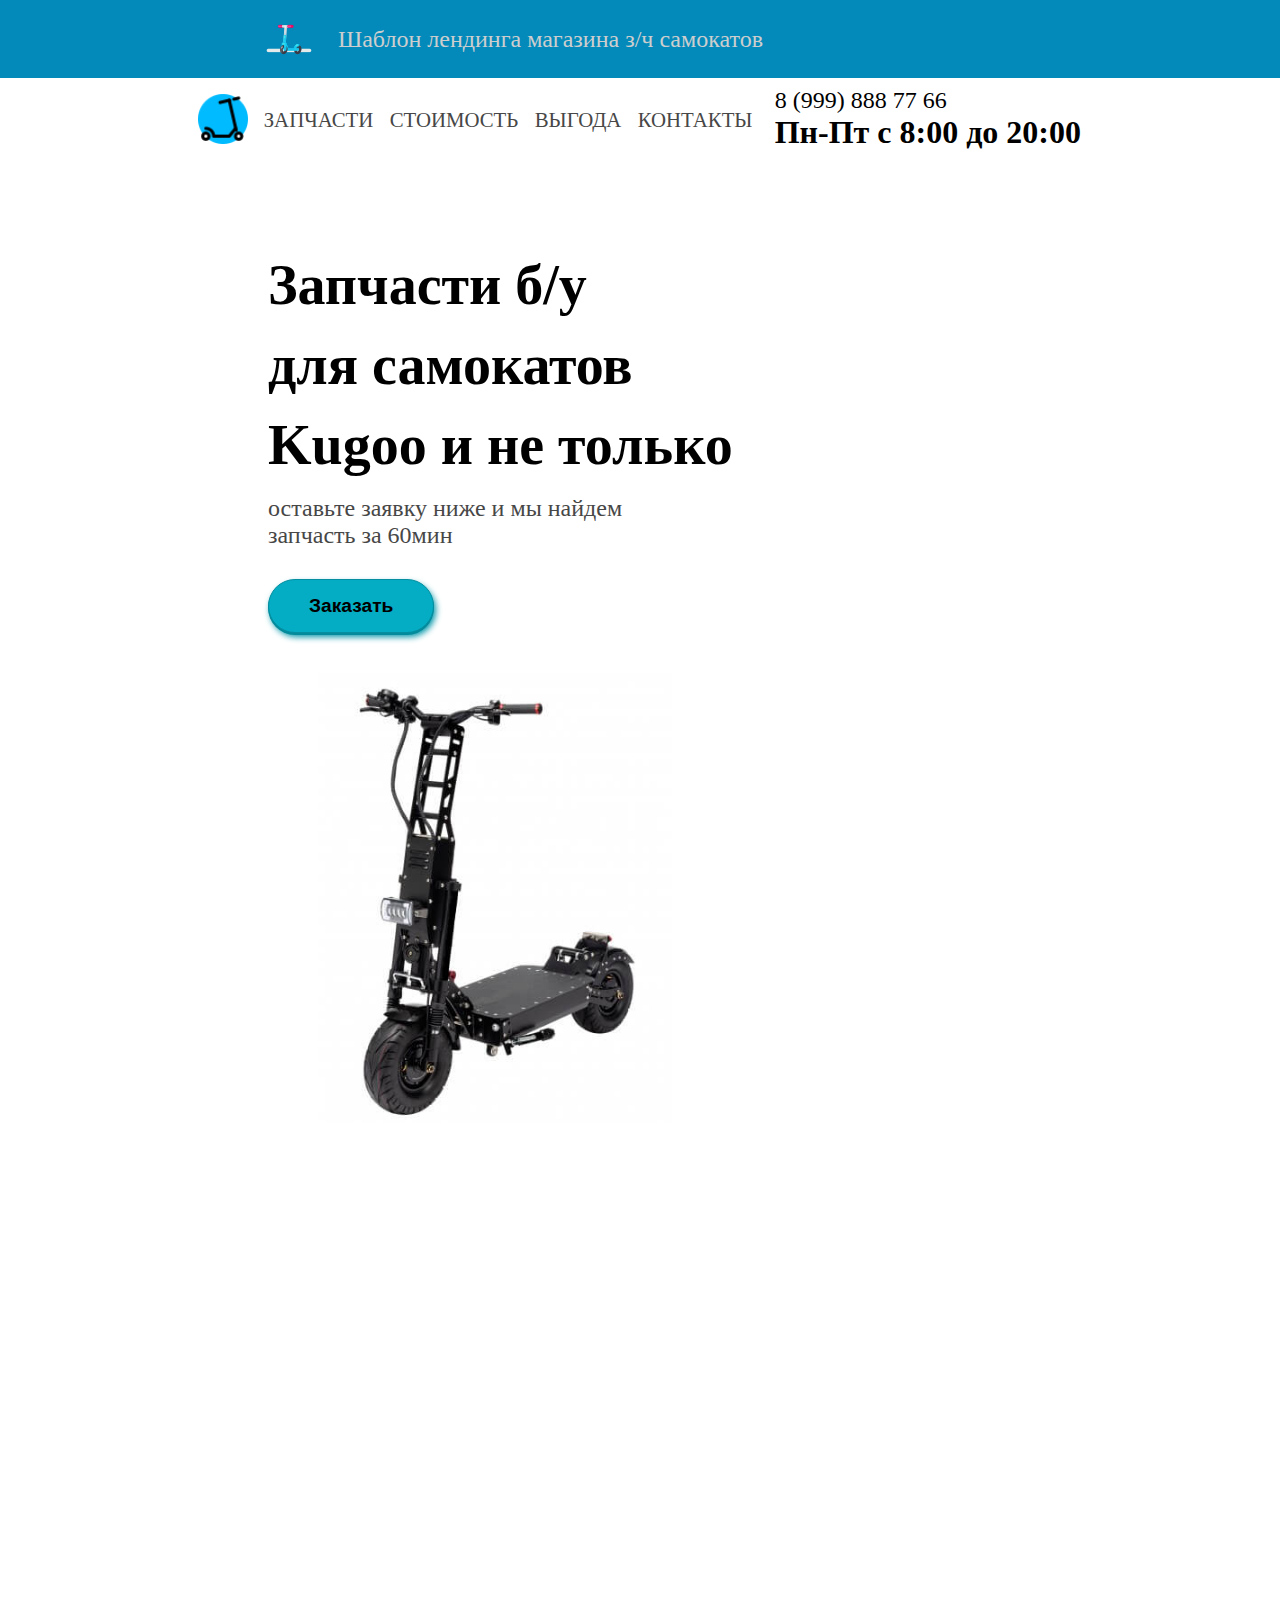
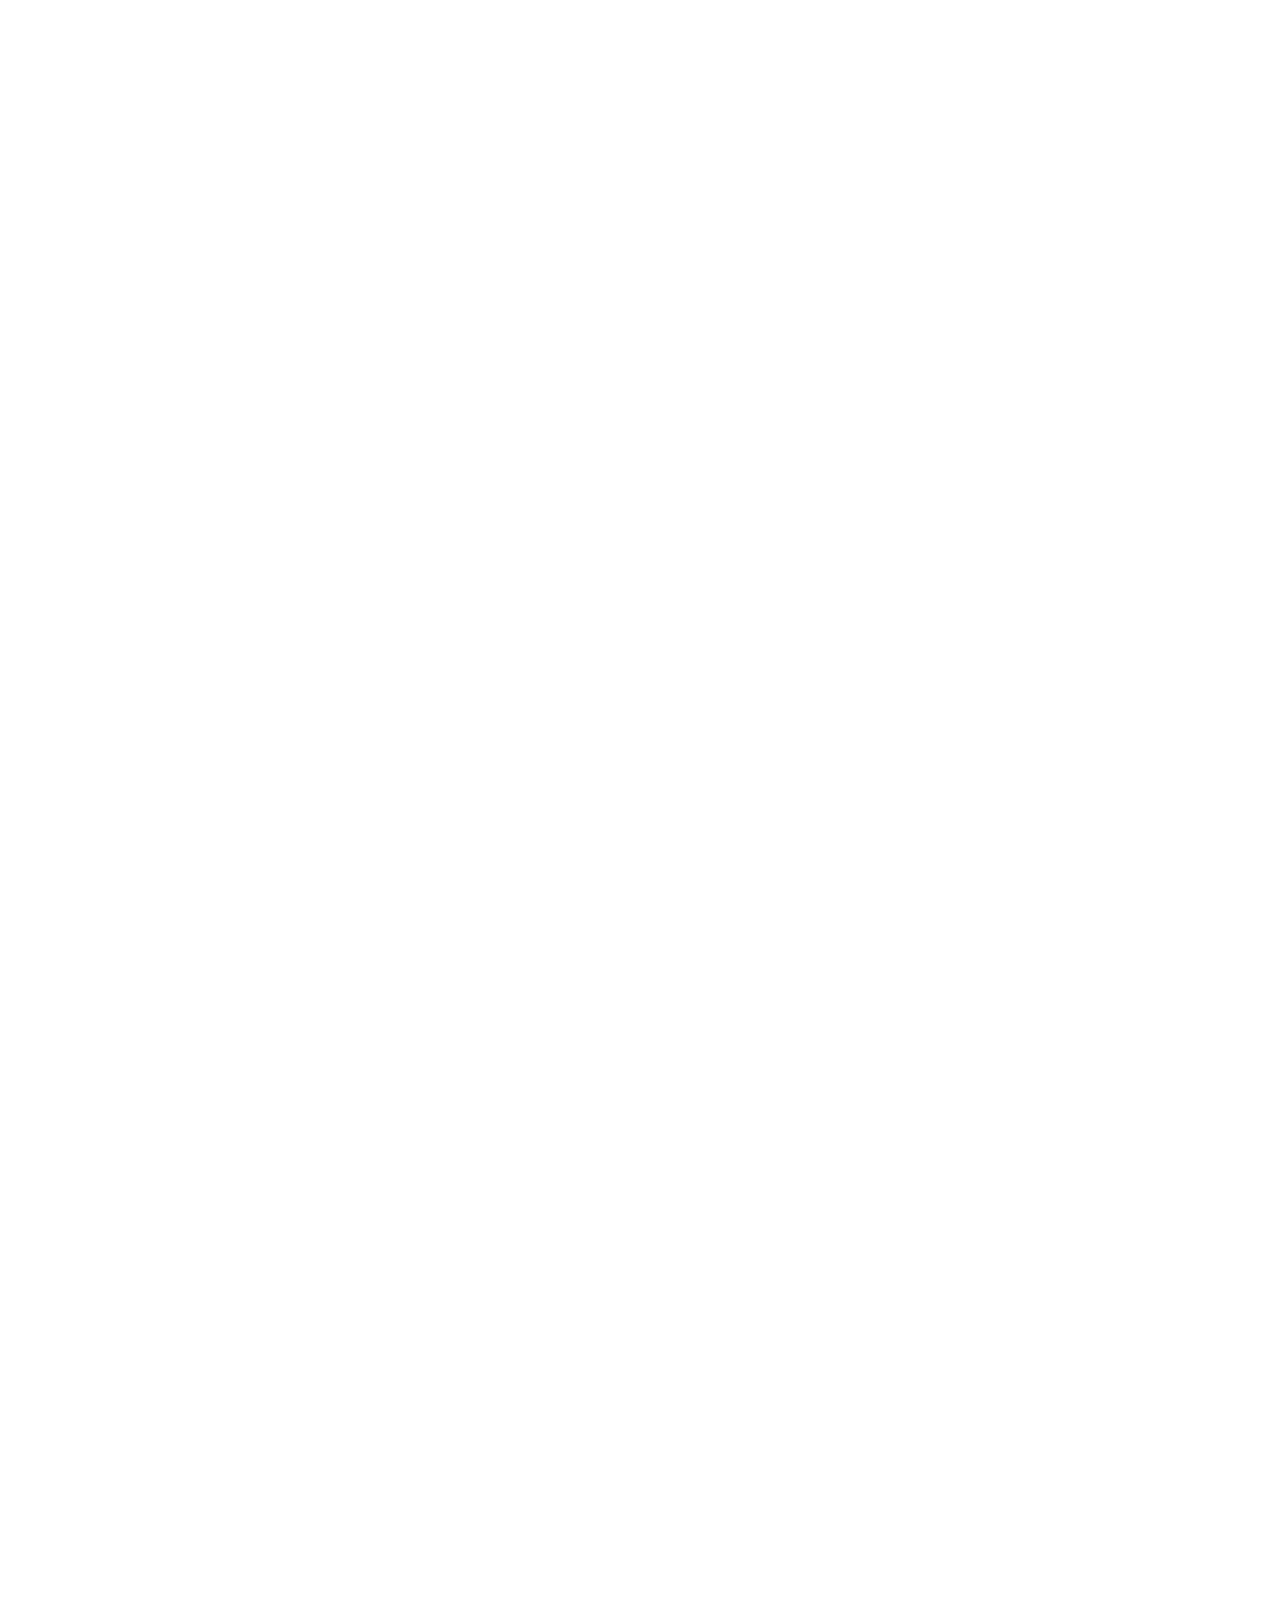
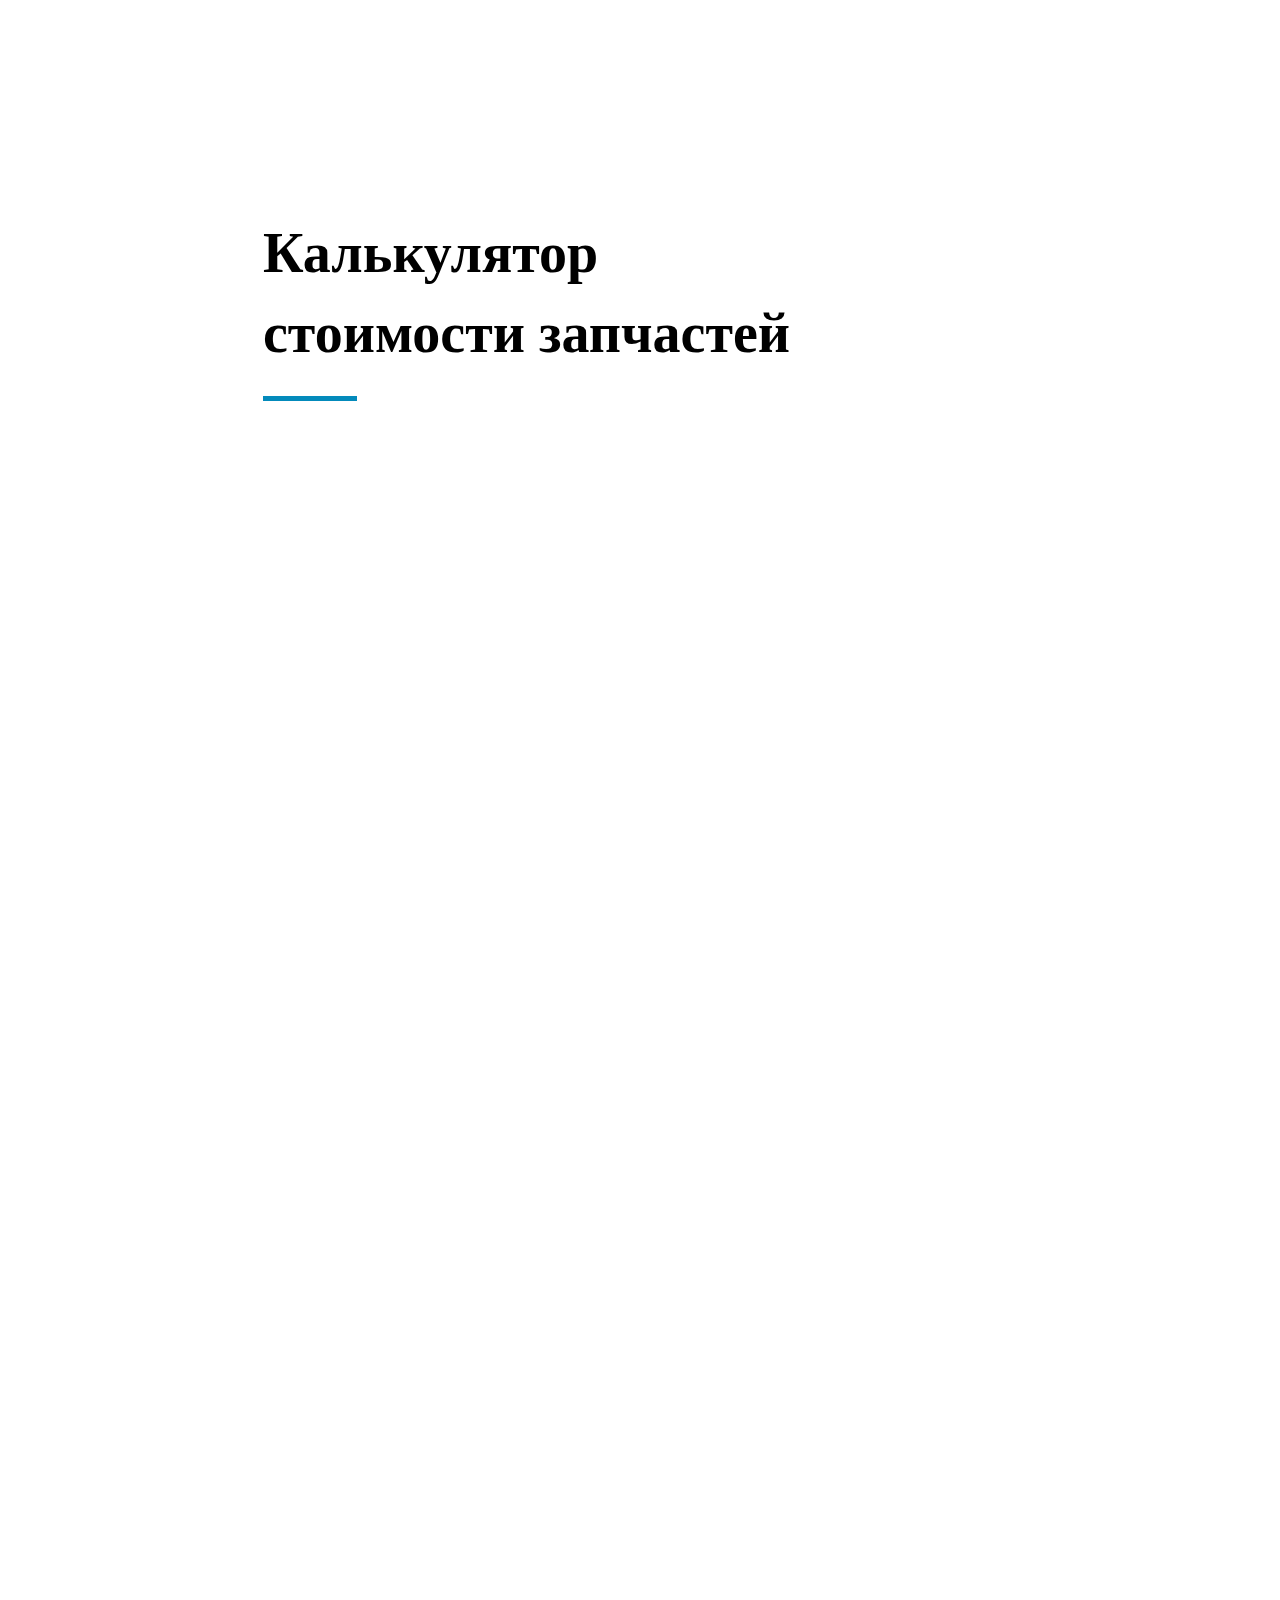
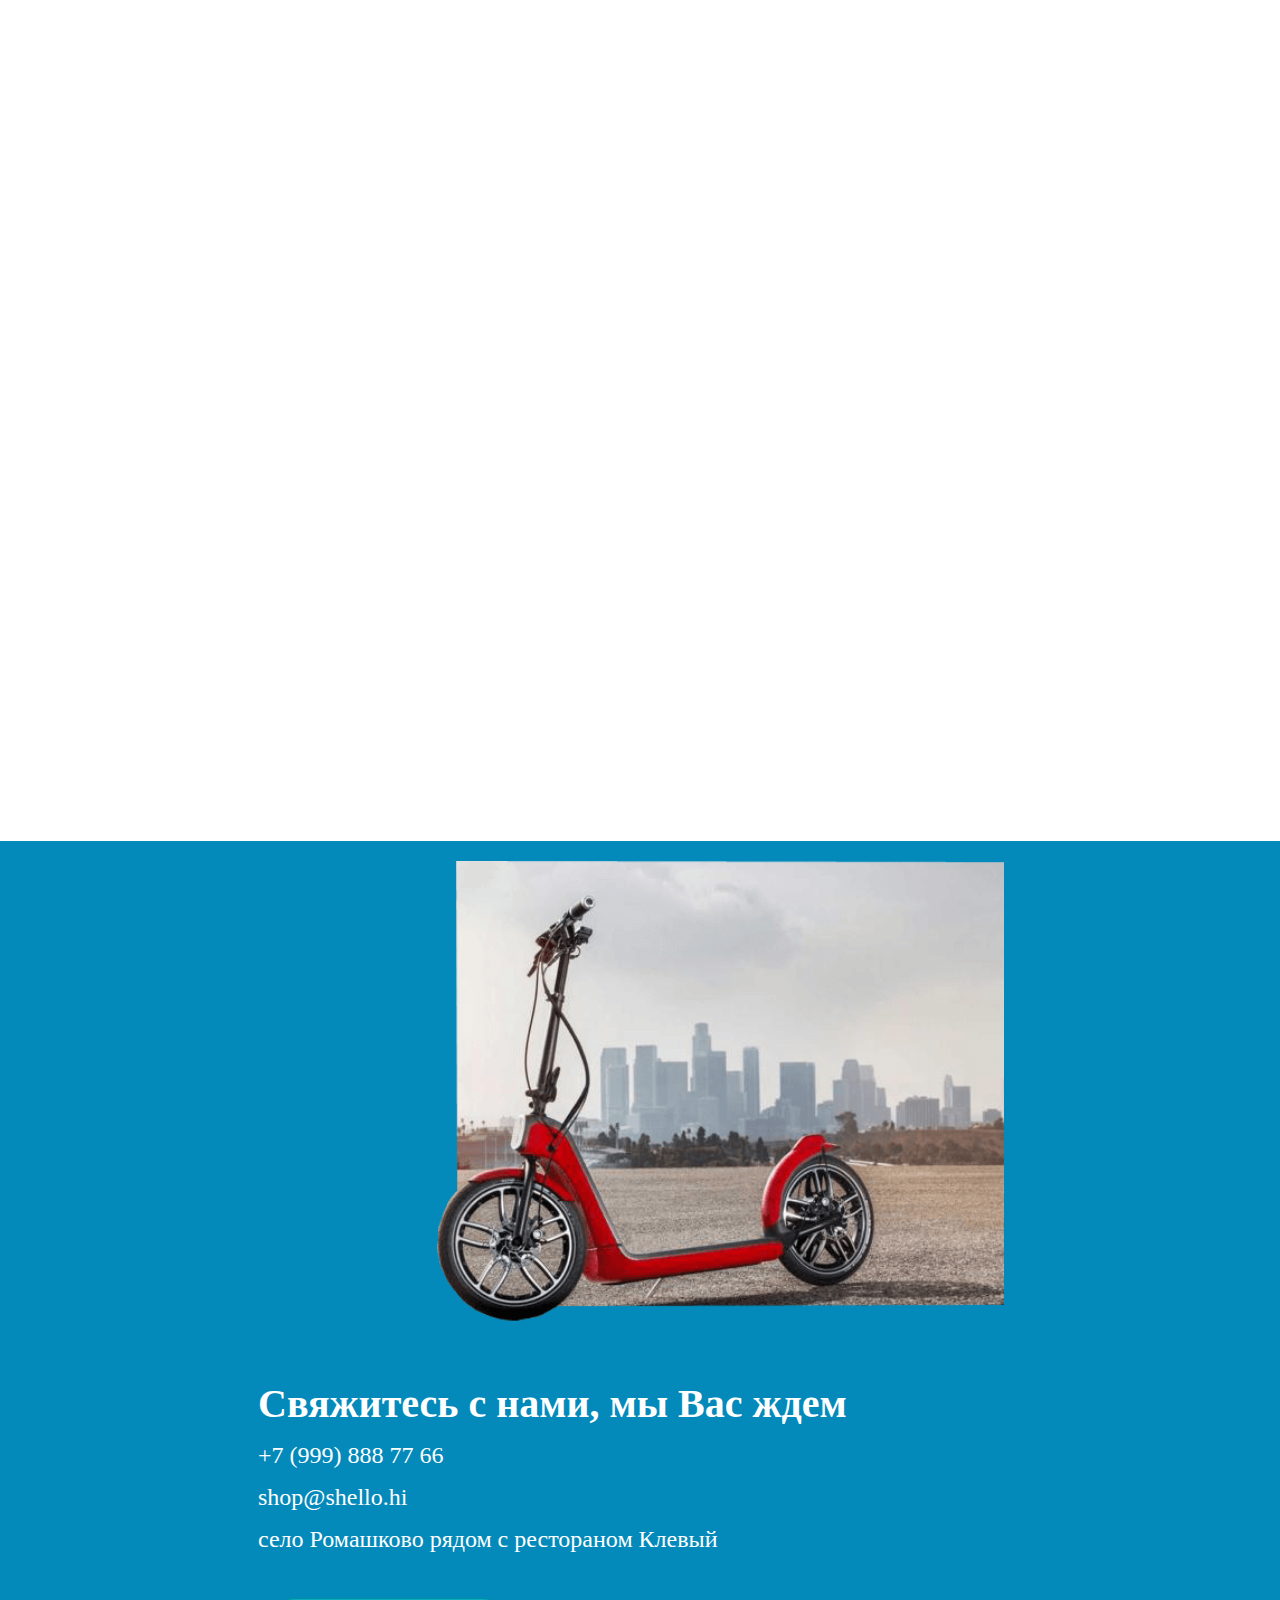
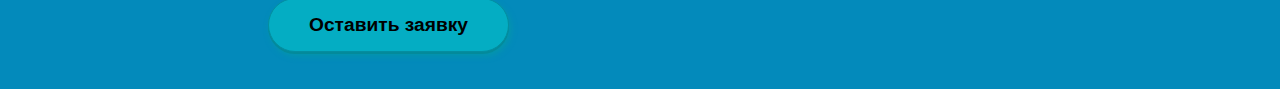
<file: index.html>
<!DOCTYPE html>
<html lang="ru">

<head>
	<meta charset="UTF-8">
	<meta name="viewport" content="width=device-width, initial-scale=1.0">
	<title>example shop</title>
	<meta name="description" content="example shop">
	<!-- <link rel="stylesheet" href="css/style.min.css"> -->
	<link rel="stylesheet" href="css/style.css">
	<link rel="shortcut icon" type="image/png" sizes="16x16" href="./images/favicon-16x16.png">
	<link rel="shortcut icon" type="image/png" sizes="32x32" href="./images/favicon-32x32.png">

</head>

<body>

	<div class="wrapper">
		<header class="wrapper__header">
			<div class="wrap__header">
				<img src="./images/small.png" alt="kick scooter">
				<h3>Шаблон лендинга магазина з/ч самокатов</h3>
			</div>
		</header>

		<nav class="wrapper__nav">
			<img class="logoShop" src="./images/scooter_icon.png" alt="kick scooter">
			<ul class="navbar">
				<li><a href="#part4__0">запчасти</a></li>
				<li><a href="#part5__0">стоимость</a></li>
				<li><a href="#part3__0">выгода</a></li>
				<li><a href="#footer">контакты</a></li>
			</ul>
			<div class="container">
				<img class="logoShop__inContainer" src="./images/scooter_icon.png" alt="kick scooter">
				<input type="checkbox" id="check-menu">
				<label for="check-menu">
				<div class="burger-line"></div>
				<div class="burger-line"></div>
				<div class="burger-line"></div>
				<div class="burger-line"></div>
			</label>
				<ul class="main-menu" id="main-menu">
					<li><a href="#part4__0">запчасти</a></li>
					<li><a href="#part5__0">стоимость</a></li>
					<li><a href="#part3__0">выгода</a></li>
					<li><a href="#footer">контакты</a></li>
					<li class="workTime__inContainer">8 (999) 888 77 66 Пн-Пт с 8:00 до 20:00</li>
				</ul>
			</div>
			<div class="wrap__telWorkTime">
				<p>8 (999) 888 77 66<br> <span class="workTime"> Пн-Пт с 8:00 до 20:00 </span></p>
			</div>
		</nav>

		<div class="parallax"></div>
		<main class="wrapper__main">
			<div class="wrap__main">
				<section class="part1">
					<div class="wrap__part1__text">
						<h2>Запчасти б/у <br> для самокатов <br> Kugoo и не только</h2>
						<p class="_anim-items">оставьте заявку ниже и мы найдем <br> запчасть за 60мин</p>
						<button class="btn__part1" id="btn__part1"><strong>Заказать</strong></button>
					</div>
					<div class="wrap__part1__img _anim-items _anim-no-hide">
						<img src="./images/SyccybaAtlant.jpg" alt="kick__scooter">
					</div>
				</section>
				<section class="part2 _anim-items _anim-no-hide">
					<div class="wrap__part2__text">
						<h2>74&#37;</h2>
						<p>Средняя экономия <br> от цены новой запчасти</p>
					</div>
					<div class="wrap__part2__text">
						<h2>30 дней</h2>
						<p>Официальная гарантия <br> на запчасти</p>
					</div>
					<div class="wrap__part2__text">
						<h2>12</h2>
						<p>Точек выдачи <br> в крупных городах РФ</p>
					</div>
				</section>
				<section id="part3__0" class="part3__0"></section>
				<section class="part3">
					<div class="wrap__part3__img _anim-items _anim-no-hide">
						<img src="./images/sddefault.jpg" alt="kick__scooter">
					</div>
					<div class="wrap__part3__text">
						<h3 class="_anim-items _anim-no-hide">Реальные <br> преимущества</h3>
						<ul class="_anim-items">
							<li class="_anim-items">Каждый день мы привозим запчасти с самых крупных городов РФ и не
								только.</li>
							<li class="_anim-items">Что позволяет нам иметь самый большой ассортимент наличия запчастей.
							</li>
							<li class="_anim-items"><span>Если деталь не подошла, то в течении 30 дней после покупки мы
									примем
									ее обратно.</span></li>
						</ul>
					</div>
				</section>
				<section id="part4__0" class="part4__0"></section>
				<section class="part4">
					<h2 class="_anim-items _anim-no-hide">Самый большой ассортимент <br> наличия и без переплат</h2>
					<div class="wrap__part4__picText">
						<div class="wrap__part4__images _anim-items _anim-no-hide">
							<div class="wrap__part4__pic">
								<img class="_anim-items" src="./images/warranty_icon.png" alt="warranty">
								<p class="_anim-items">Гарантия на з/ч 120 дней</p>
							</div>
							<div class="wrap__part4__pic">
								<img class="_anim-items" src="./images/shopping_cart.png" alt="shopping cart">
								<p class="_anim-items">2400 деталей в наличии</p>
							</div>
							<div class="wrap__part4__pic">
								<img class="_anim-items" src="./images/delivery.png" alt="delivery">
								<p class="_anim-items">Доставка от 7 дней </p>
							</div>
							<div class="wrap__part4__pic">
								<img class="_anim-items" src="./images/warranty_icon.png" alt="warranty">
								<p class="_anim-items">Безопасная сделка</p>
							</div>

						</div>
						<div class="wrap__part4__text _anim-items">
							<h3>Низкие цены за счет прямых контрактов с поставщиками</h3>
							<p>Если вы нашли запчасти у наших конкурентов дешевле, мы готовы сделать вам встречное
								преложение. Нам важна наша репутация, мы стараемся для вас.</p>

							<p>Именно поэтому большинство наших клиентов приходят к нам по рекомендации.
							</p>
						</div>

					</div>
				</section>
				<section id="part5__0" class="part5__0"></section>
				<section class="part5">
					<div class="part5__head">
						<h2>Калькулятор <br>стоимости запчастей</h2>
					</div>
					<div class="wrap__part5__textPicForm">
						<div class="wrap__part5__textPic">
							<p class="_anim-items">Уточните наличие деталей вашего самоката прямо сейчас.</p>
							<img class="_anim-items _anim-no-hide" src="./images/spares.jpg" alt="spares">
						</div>
						<form id="form5" class="form5 _anim-items _anim-no-hide" name="form5" method="get" action="#">
							<h3>При заказе свыше <span>10 000 </span>руб. Вы получите <span>скидку 5%</span></h3>
							<div class="form-control">
								<label for="year"></label>
								<input type="text" id="year" name="year" placeholder="год выпуска самоката">
							</div>
							<div class="form-control">
								<label for="brend"></label>
								<input type="text" id="brend" name="brend" placeholder="марка самоката">
							</div>
							<div class="form-control">
								<label for="model"></label>
								<input type="text" id="model" name="model" placeholder="модель самоката">
							</div>
							<div class="form-control form-control__tel5" id="form-control__tel5">
								<label for="tel5"></label>
								<input type="text" id="tel5" name="tel5" class="info"
									placeholder="телефон, заполните это поле">
								<small>Error message</small>
							</div>
							<div class="form-control form-control__nameSpares">
								<label for="nameSpares"></label>
								<input type="text" id="nameSpares" name="nameSpares" placeholder="название запчасти">
							</div>
							<div class="wrap__btn__part5">
								<button type="submit" class="btn__part5" id="btn__part5"><strong>Заказать
										запчасть</strong></button>
							</div>
							<div class="agreement">
								<p>Нажимая на кнопку, вы принимаете <a
										href="https://s683237.lpmotortest.com/regulation.html"
										target="blank">Положение</a> и <a
										href="https://s683237.lpmotortest.com/consent.html" target="blank">Согласие</a>
									на обработку персональных данных.</p>
							</div>
						</form>

					</div>
				</section>
				<section class="part6 _anim-items">
					<h2>Доставка и оплата</h2>
					<div class="wrap__part6">
						<div class="wrap__part6__article">
							<div class="wrap__part6__pic _anim-items">
								<img src="./images/delivery_postman_icon.png" alt="delivery">
							</div>
							<h3>Доставка</h3>
							<p><span>Железно в срок</span></p>
							<p>Доставим товар в течении 7 дней. При весе детали более 10 кг, нужно будет согласовать все
								пошлины и условия, а также время доставки</p>
						</div>
						<div class="wrap__part6__article">
							<div class="wrap__part6__pic _anim-items">
								<img src="./images/payment_wallet_icon.png" alt="payment">
							</div>
							<h3>Оплата</h3>
							<p><span>Любые виды платежей</span></p>
							<p>100% предоплата. Гарантия возврата денег в срок до 30 дней. Оплатить можно безналичным и
								наличным расчетом, также на расчетный счет предприятия</p>
						</div>
						<div class="wrap__part6__article">
							<div class="wrap__part6__pic _anim-items">
								<img src="./images/back_cash_money_icon.png" alt="chargeback">
							</div>
							<h3>Возврат платежей</h3>
							<p><span>Возвращаем деньги</span></p>
							<p>В случае наступления гарантийного случая без проблем возратим ваши средства. Для возрата
								нужно оформить заявку через менджера</p>
						</div>
					</div>
				</section>
			</div>
		</main>
		<footer class="wrapper__footer" id="footer">
			<div class="wrap__footer">
				<div class="text__footer" id="text__footer">
					<h3>Свяжитесь с нами, мы Вас ждем</h3>
					<div>
						<a href="tel:8(999)8887766" target="blank">+7 (999) 888 77 66</a>
					</div>
					<div>
						<a href="mailto:shop@hello.hi" target="blank">shop@shello.hi</a>
					</div>
					<div>
						<a href="https://www.google.com/maps/place/%D0%A0%D0%BE%D0%BC%D0%B0%D1%88%D0%BA%D0%BE%D0%B2%D0%BE,+%D0%9C%D0%BE%D1%81%D0%BA%D0%BE%D0%B2%D1%81%D0%BA%D0%B0%D1%8F+%D0%BE%D0%B1%D0%BB.,+143025/@55.7328096,37.3378578,15z/data=!4m5!3m4!1s0x46b54fa1d267ccaf:0xe803db34d9347820!8m2!3d55.7309652!4d37.3343226"
							target="blank">село Ромашково рядом с рестораном Клевый </a>
					</div>
					<button class="btn__footer" id="btn__footer"><strong>Оставить заявку</strong></button>
				</div>
				<img id="footer_pic" src="./images/redScooter.png" alt="scooter">
			</div>
		</footer>
	</div>
	<div class="modalWindow">
		<div class="modalWindow__part1__content">
			<div class="modalWindow__part1__content__close">&times;</div>
			<form class="modalWindow__part1__content__form" name="formPart1" method="get" action="#">
				<h4>Заказать запчасть</span></h4>
				<div class="form-control">
					<label for="userName">Имя <sup><b> &#10034;</b></sup></label>
					<input type="text" id="nameUser" name="userName" value="">
					<small>Error message</small>
				</div>
				<div class="form-control">
					<label for="tel_part1">Телефон <sup><b> &#10034;</b></sup></label>
					<input type="text" id="tel_part1" name="tel" class="tel_part1" value="">
					<small>Error message</small>
				</div>
				<div class="form-control">
					<label for="email">E-mail <sup><b> &#10034;</b></sup></label>
					<input type="text" id="email" name="email" value="">
					<small>Error message</small>
				</div>
				<button type="submit" class="modalWindow__part1__content__btn"><strong>Отправить</strong></button>
				<div class="modalWindow__part1__content__agreement">
					<p><sup><b> &#10034;</b></sup>-пожалуйста заполните поле</p>
					<p>Нажимая на кнопку, вы принимаете <a href="https://s683237.lpmotortest.com/regulation.html"
							target="blank">Положение</a> и <a href="https://s683237.lpmotortest.com/consent.html"
							target="blank">Согласие</a>
						на обработку персональных данных.</p>
				</div>
			</form>
		</div>
		<div class="modalWindow__part__answer">
			<div class="modalWindow__part__answer__close">&times;</div>
			<div class="modalWindow__part__answer__content">
				<div class="modalWindow__part__answer__content__good__wrap">
					<div class="modalWindow__part__answer__content__good"></div>
				</div>
				<p>Спасибо!</p>
				<p>Ваша заявка принята.</p>
				<p>В ближайшее время мы с вами свяжимся!</p>
				<button class="modalWindow__part__answer__close__btn">Ок</button>
			</div>
		</div>
		<div class="modalWindow__footer">
			<div class="modalWindow__footer__content">
				<div class="modalWindow__footer__content__close">&times;</div>
				<form class="modalWindow__footer__content__form" name="formFooter" method="get" action="#">
					<h4>Заказать запчасть</span></h4>
					<div class="form-control">
						<label for="userNameFooter">Имя <sup><b> &#10034;</b></sup></label>
						<input type="text" id="userNameFooter" name="userNameFooter" value="">
						<small>Error message</small>
					</div>
					<div class="form-control">
						<label for="telFooter">Телефон <sup><b> &#10034;</b></sup></label>
						<input type="text" id="telFooter" name="telFooter" class="telFooter" value="">
						<small>Error message</small>
					</div>

					<button type="submit" class="modalWindow__footer__content__btn"><strong>Отправить</strong></button>
					<div class="modalWindow__footer__content__agreement">
						<p><sup><b> &#10034;</b></sup>-пожалуйста заполните поле</p>
						<p>Нажимая на кнопку, вы принимаете <a href="https://s683237.lpmotortest.com/regulation.html"
								target="blank">Положение</a> и <a href="https://s683237.lpmotortest.com/consent.html"
								target="blank">Согласие</a>
							на обработку персональных данных.</p>
					</div>
				</form>
			</div>
		</div>
	</div>

	<script defer src="js/main.min.js"></script>
</body>

</html>
</file>
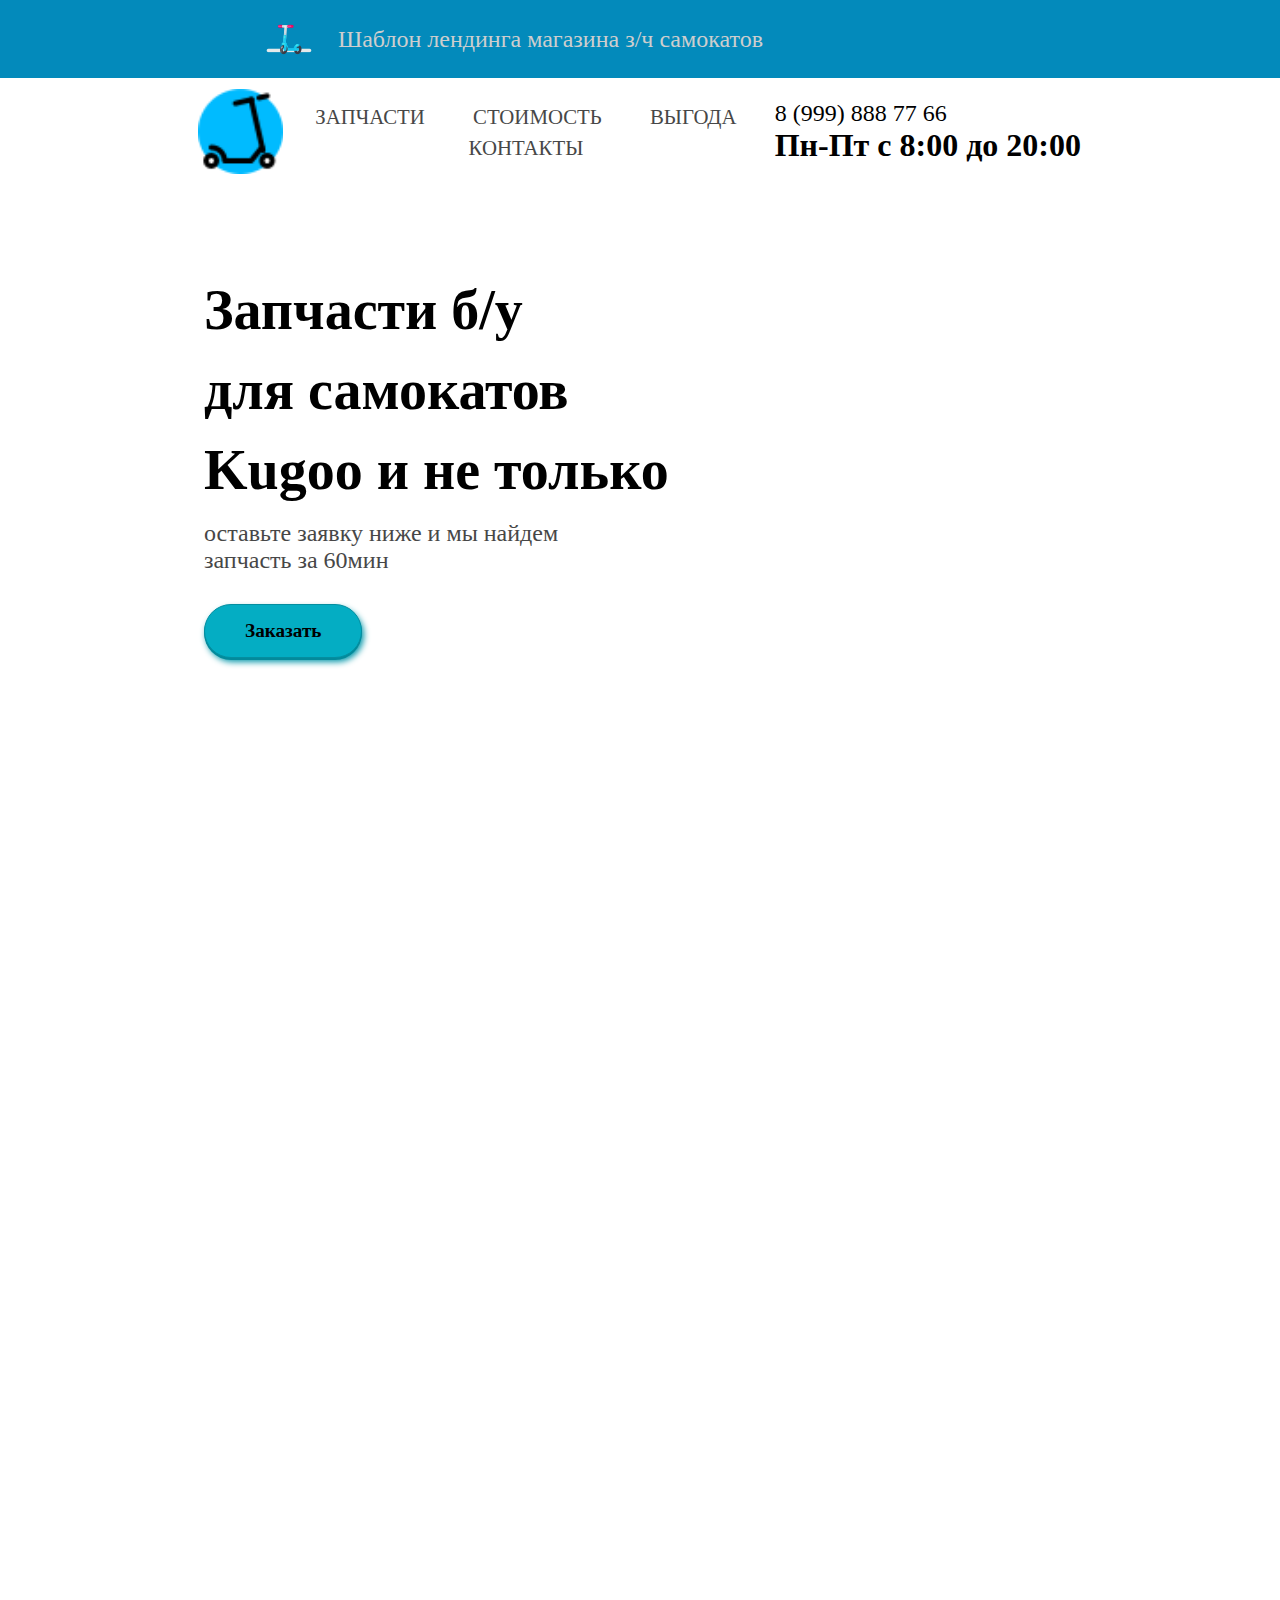
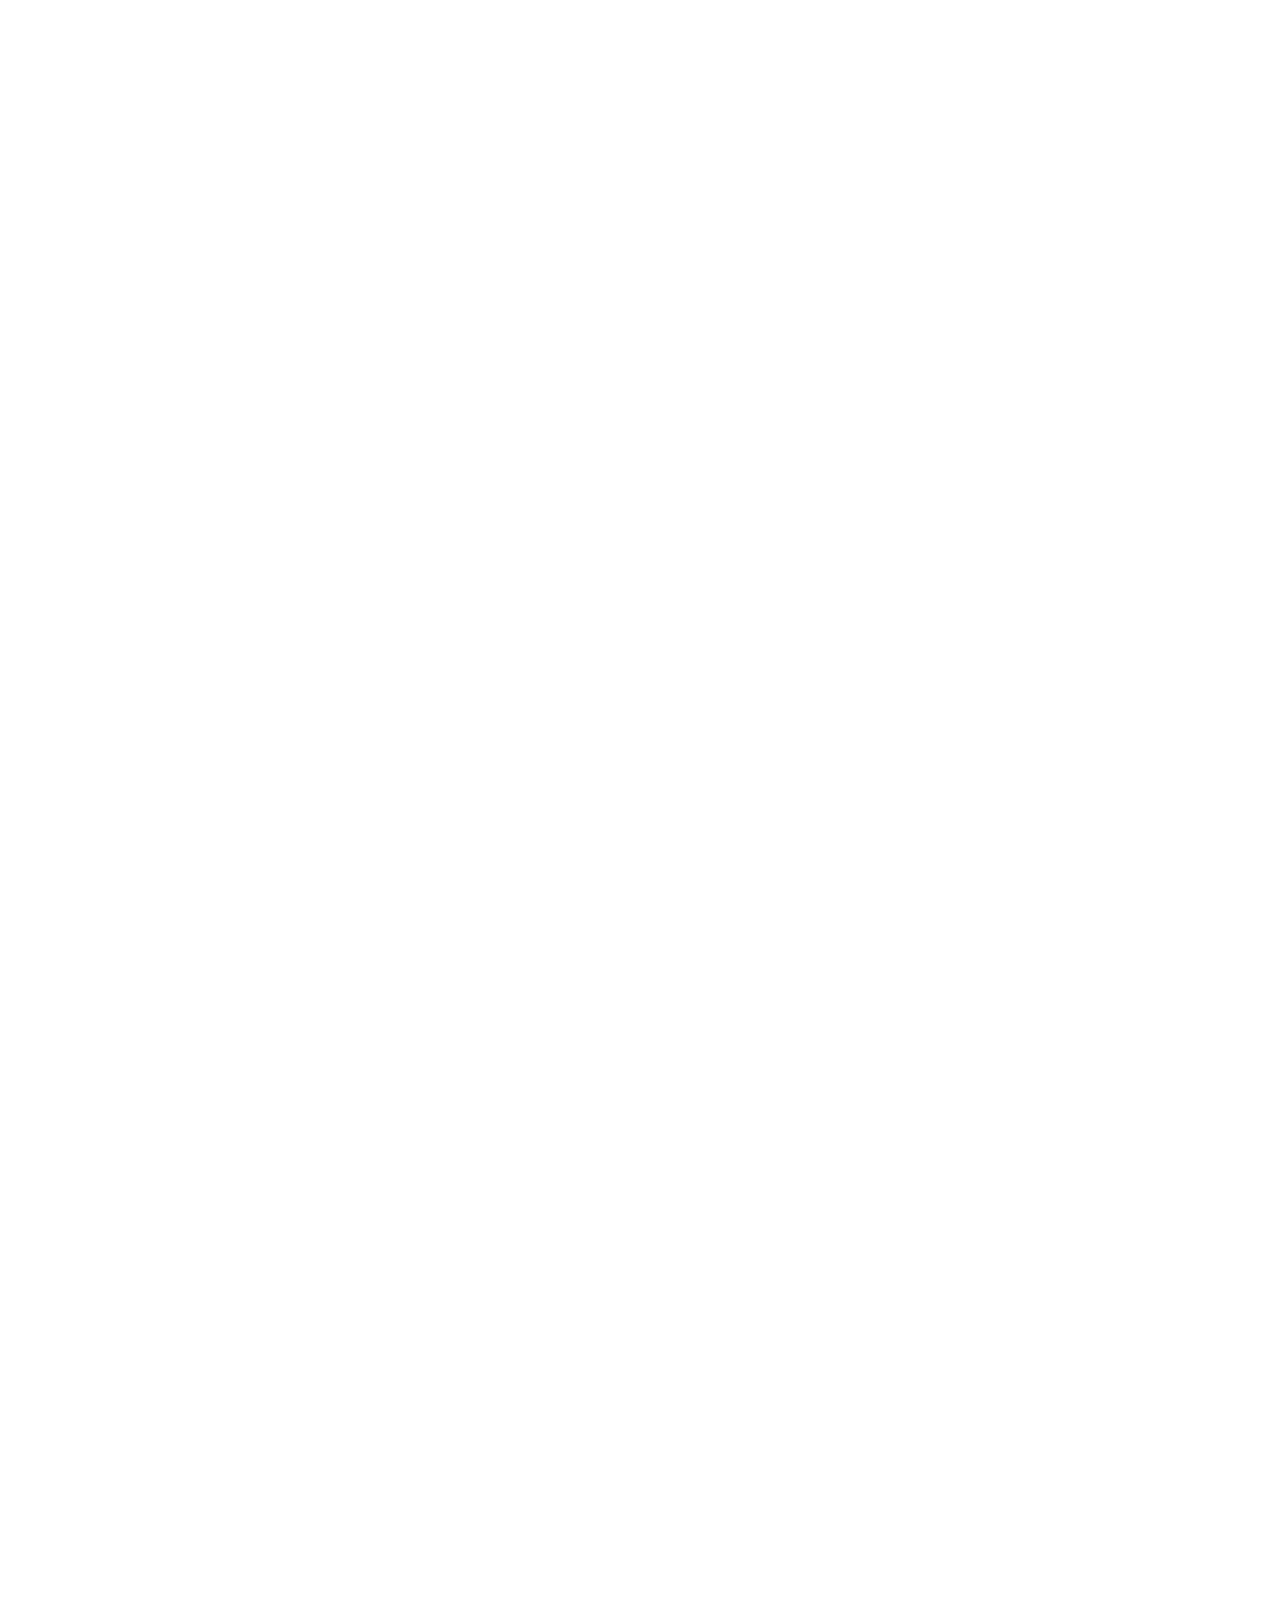
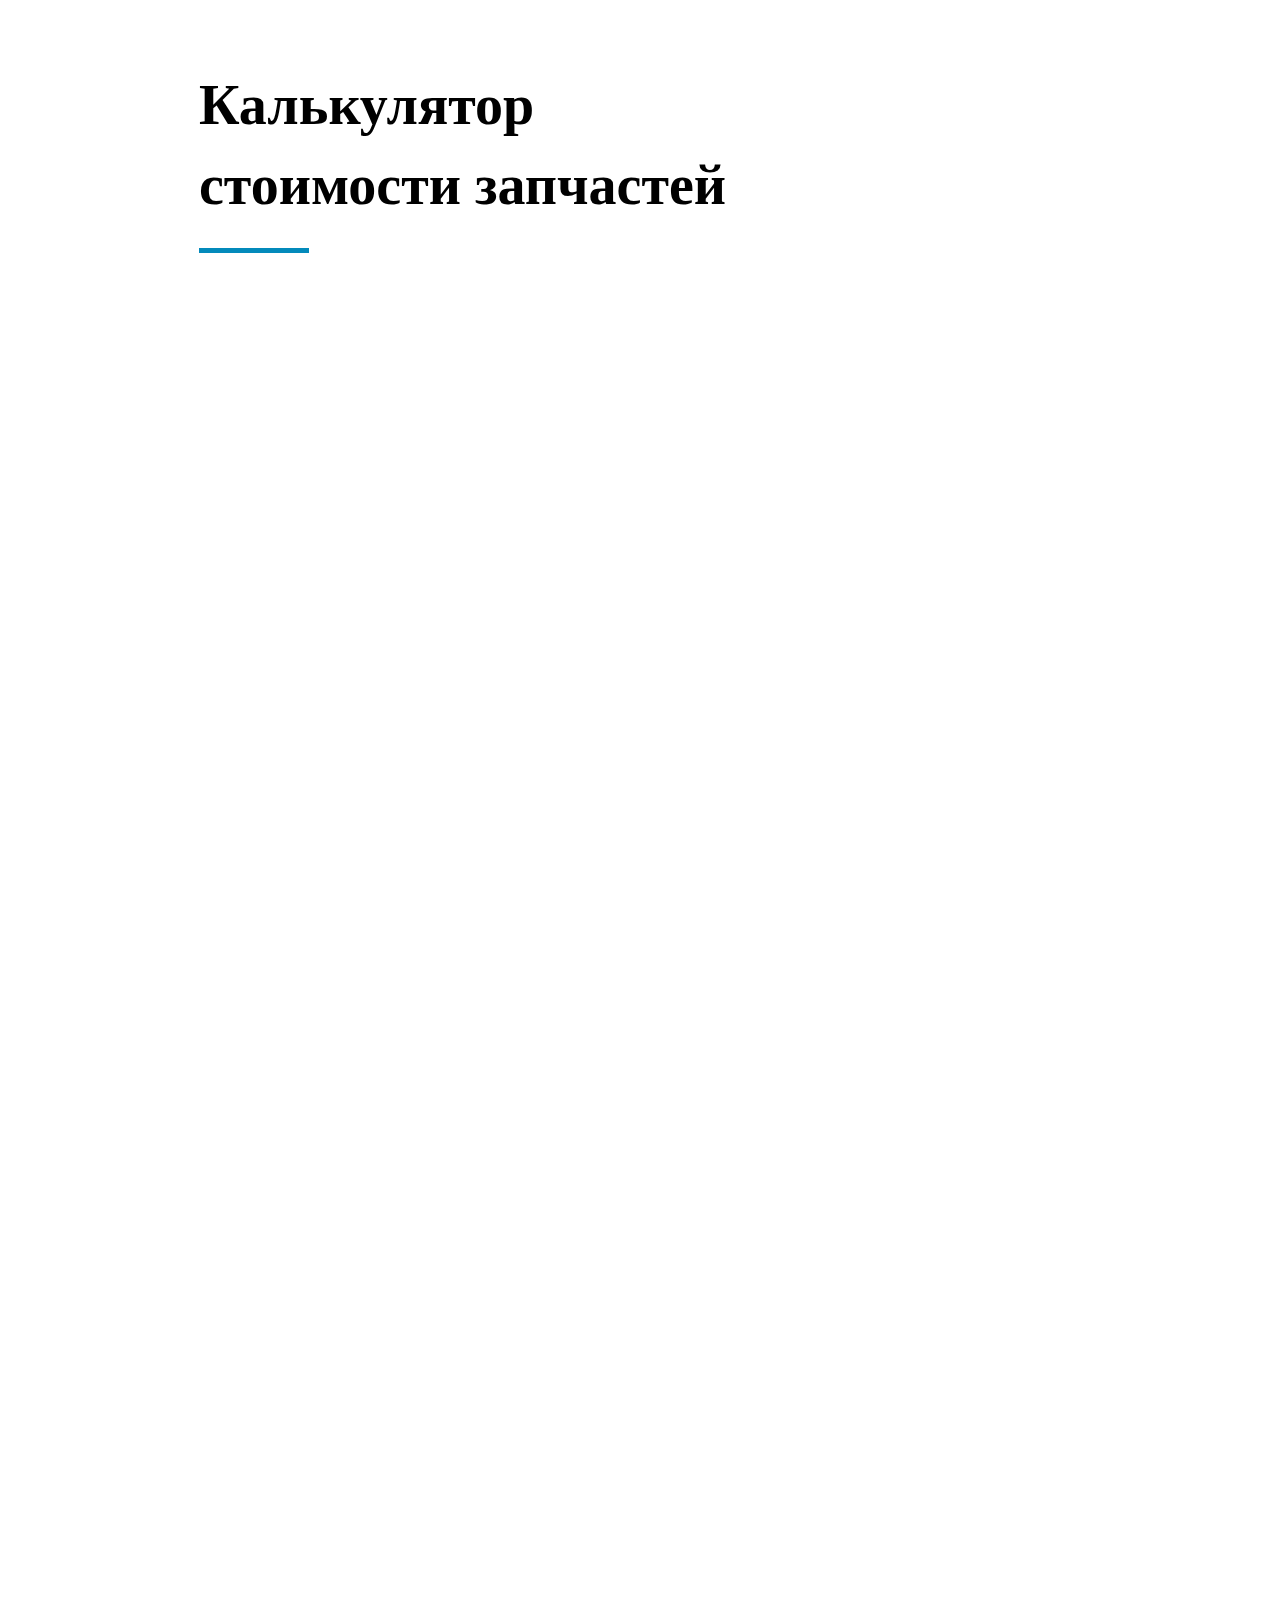
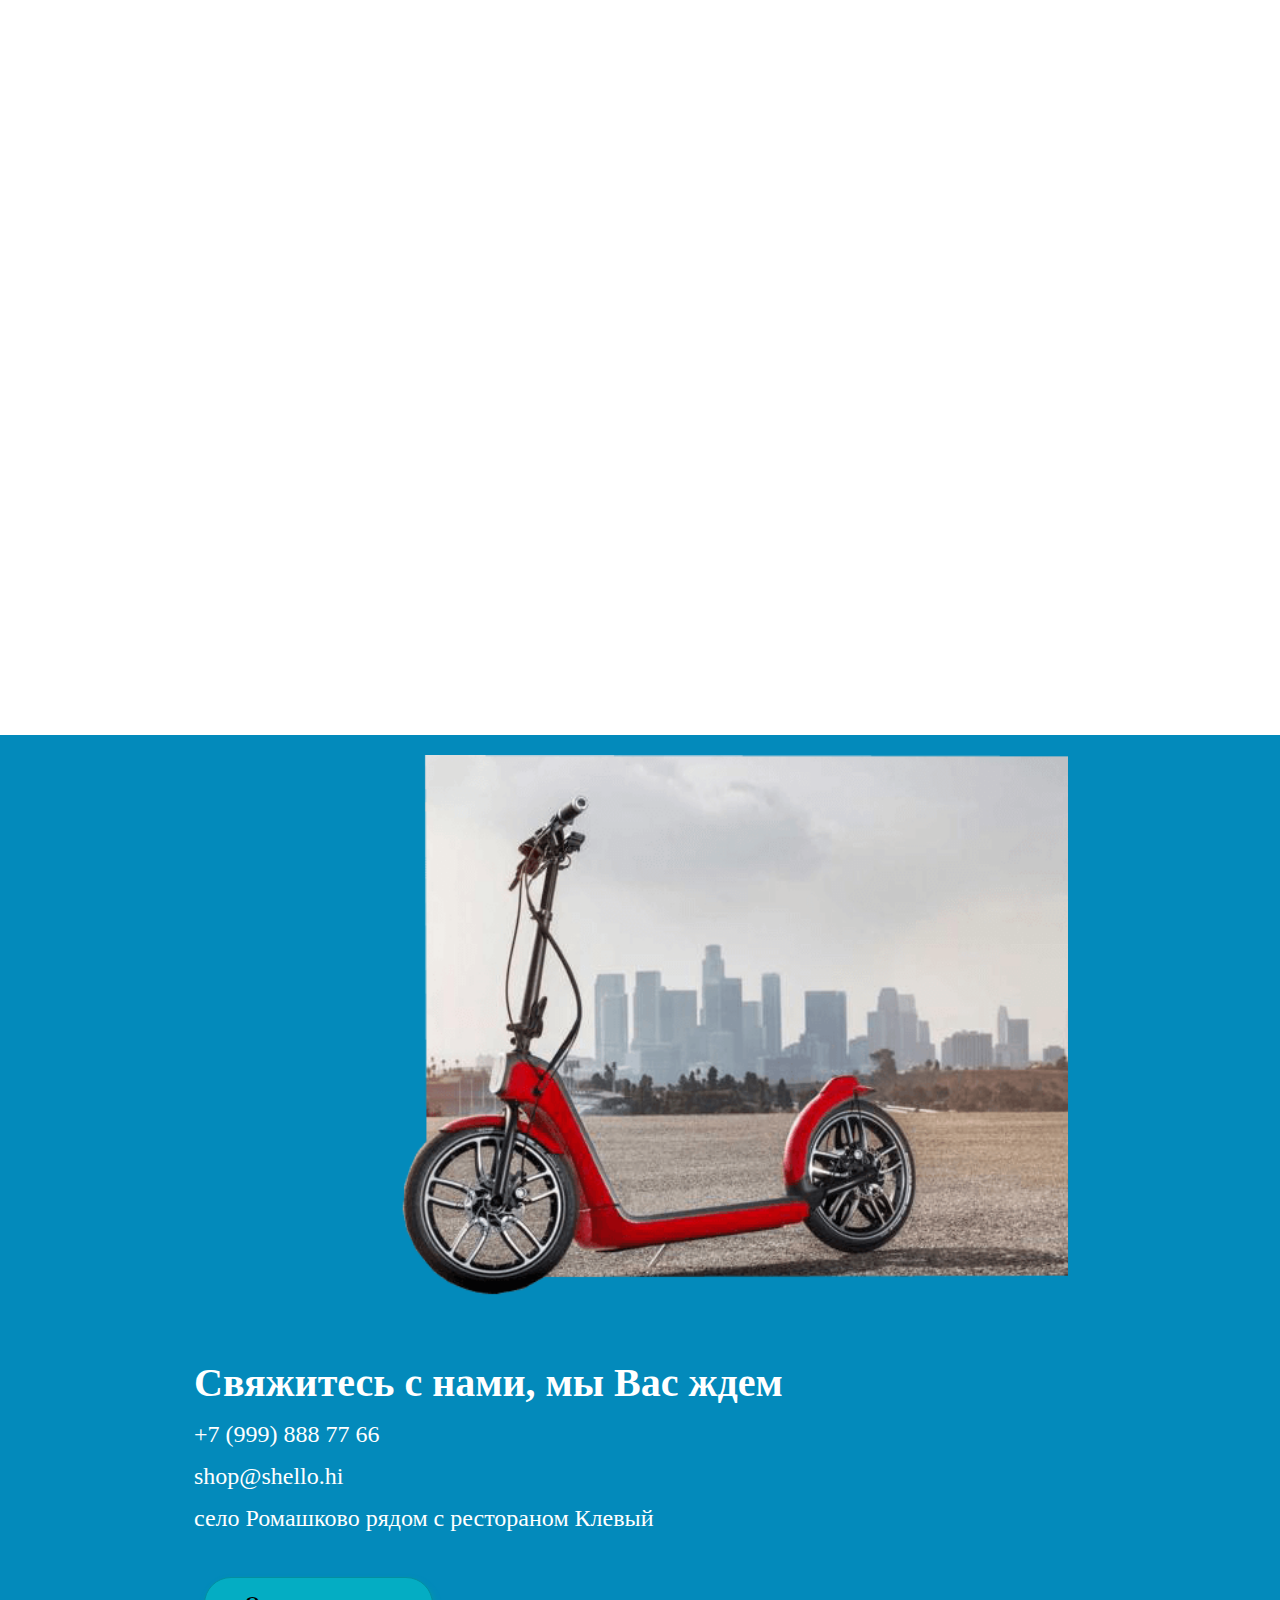
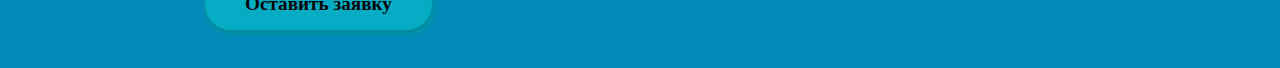
<file: css/index.html>
<!DOCTYPE html>
<html lang="ru">

<head>
	<meta charset="UTF-8">
	<meta name="viewport" content="width=device-width, initial-scale=1.0">
	<title>example shop</title>
	<meta name="description" content="example shop">
	<link rel="stylesheet" href="css/style.min.css">
	<link rel="shortcut icon" type="image/png" sizes="16x16" href="./images/favicon-16x16.png">
	<link rel="shortcut icon" type="image/png" sizes="32x32" href="./images/favicon-32x32.png">

</head>

<body>

	<div class="wrapper">
		<header class="wrapper__header">
			<div class="wrap__header">
				<img src="./images/small.png" alt="kick scooter">
				<h3>Шаблон лендинга магазина з/ч самокатов</h3>
			</div>
		</header>

		<nav class="wrapper__nav">
			<img class="logoShop" src="./images/scooter_icon.png" alt="kick scooter">
			<ul class="navbar">
				<li><a href="#part4__0">запчасти</a></li>
				<li><a href="#part5__0">стоимость</a></li>
				<li><a href="#part3__0">выгода</a></li>
				<li><a href="#footer">контакты</a></li>
			</ul>
			<div class="container">
				<img class="logoShop__inContainer" src="./images/scooter_icon.png" alt="kick scooter">
				<input type="checkbox" id="check-menu">
				<label for="check-menu">
				<div class="burger-line"></div>
				<div class="burger-line"></div>
				<div class="burger-line"></div>
				<div class="burger-line"></div>
			</label>
				<ul class="main-menu" id="main-menu">
					<li><a href="#part4__0">запчасти</a></li>
					<li><a href="#part5__0">стоимость</a></li>
					<li><a href="#part3__0">выгода</a></li>
					<li><a href="#footer">контакты</a></li>
					<li class="workTime__inContainer">8 (999) 888 77 66 Пн-Пт с 8:00 до 20:00</li>
				</ul>
			</div>
			<div class="wrap__telWorkTime">
				<p>8 (999) 888 77 66<br> <span class="workTime"> Пн-Пт с 8:00 до 20:00 </span></p>
			</div>
		</nav>

		<main class="wrapper__main">
			<div class="wrap__main">
				<section class="part1">
					<div class="wrap__part1__text">
						<h2>Запчасти б/у <br> для самокатов <br> Kugoo и не только</h2>
						<p class="_anim-items">оставьте заявку ниже и мы найдем <br> запчасть за 60мин</p>
						<button class="btn__part1" id="btn__part1"><strong>Заказать</strong></button>
					</div>
					<div class="wrap__part1__img _anim-items _anim-no-hide">
						<img src="./images/SyccybaAtlant.jpg" alt="kick__scooter">
					</div>
				</section>
				<section class="part2 _anim-items _anim-no-hide">
					<div class="wrap__part2__text">
						<h2>74&#37;</h2>
						<p>Средняя экономия <br> от цены новой запчасти</p>
					</div>
					<div class="wrap__part2__text">
						<h2>30 дней</h2>
						<p>Официальная гарантия <br> на запчасти</p>
					</div>
					<div class="wrap__part2__text">
						<h2>12</h2>
						<p>Точек выдачи <br> в крупных городах РФ</p>
					</div>
				</section>
				<section id="part3__0" class="part3__0"></section>
				<section class="part3">
					<div class="wrap__part3__img _anim-items _anim-no-hide">
						<img src="./images/sddefault.jpg" alt="kick__scooter">
					</div>
					<div class="wrap__part3__text">
						<h3 class="_anim-items _anim-no-hide">Реальные <br> преимущества</h3>
						<ul class="_anim-items">
							<li class="_anim-items">Каждый день мы привозим запчасти с самых крупных городов РФ и не
								только.</li>
							<li class="_anim-items">Что позволяет нам иметь самый большой ассортимент наличия запчастей.
							</li>
							<li class="_anim-items"><span>Если деталь не подошла, то в течении 30 дней после покупки мы
									примем
									ее обратно.</span></li>
						</ul>
					</div>
				</section>
				<section id="part4__0" class="part4__0"></section>
				<section class="part4">
					<h2 class="_anim-items _anim-no-hide">Самый большой ассортимент <br> наличия и без переплат</h2>
					<div class="wrap__part4__picText">
						<div class="wrap__part4__images _anim-items _anim-no-hide">
							<div class="wrap__part4__pic">
								<img class="_anim-items" src="./images/warranty_icon.png" alt="warranty">
								<p class="_anim-items">Гарантия на з/ч 120 дней</p>
							</div>
							<div class="wrap__part4__pic">
								<img class="_anim-items" src="./images/shopping_cart.png" alt="shopping cart">
								<p class="_anim-items">2400 деталей в наличии</p>
							</div>
							<div class="wrap__part4__pic">
								<img class="_anim-items" src="./images/delivery.png" alt="delivery">
								<p class="_anim-items">Доставка от 7 дней </p>
							</div>
							<div class="wrap__part4__pic">
								<img class="_anim-items" src="./images/warranty_icon.png" alt="warranty">
								<p class="_anim-items">Безопасная сделка</p>
							</div>

						</div>
						<div class="wrap__part4__text _anim-items">
							<h3>Низкие цены за счет прямых контрактов с поставщиками</h3>
							<p>Если вы нашли запчасти у наших конкурентов дешевле, мы готовы сделать вам встречное
								преложение. Нам важна наша репутация, мы стараемся для вас.</p>

							<p>Именно поэтому большинство наших клиентов приходят к нам по рекомендации.
							</p>
						</div>

					</div>
				</section>
				<section id="part5__0" class="part5__0"></section>
				<section class="part5">
					<div class="part5__head">
						<h2>Калькулятор <br>стоимости запчастей</h2>
					</div>
					<div class="wrap__part5__textPicForm">
						<div class="wrap__part5__textPic">
							<p class="_anim-items">Уточните наличие деталей вашего самоката прямо сейчас.</p>
							<img class="_anim-items _anim-no-hide" src="./images/spares.jpg" alt="spares">
						</div>
						<form id="form5" class="form5 _anim-items _anim-no-hide" name="form5" method="get" action="#">
							<h3>При заказе свыше <span>10 000 </span>руб. Вы получите <span>скидку 5%</span></h3>
							<div class="form-control">
								<label for="year"></label>
								<input type="text" id="year" name="year" placeholder="год выпуска самоката">
							</div>
							<div class="form-control">
								<label for="brend"></label>
								<input type="text" id="brend" name="brend" placeholder="марка самоката">
							</div>
							<div class="form-control">
								<label for="model"></label>
								<input type="text" id="model" name="model" placeholder="модель самоката">
							</div>
							<div class="form-control form-control__tel5" id="form-control__tel5">
								<label for="tel5"></label>
								<input type="text" id="tel5" name="tel5" class="info"
									placeholder="телефон, заполните это поле">
								<small>Error message</small>
							</div>
							<div class="form-control form-control__nameSpares">
								<label for="nameSpares"></label>
								<input type="text" id="nameSpares" name="nameSpares" placeholder="название запчасти">
							</div>
							<div class="wrap__btn__part5">
								<button type="submit" class="btn__part5" id="btn__part5"><strong>Заказать
										запчасть</strong></button>
							</div>
							<div class="agreement">
								<p>Нажимая на кнопку, вы принимаете <a
										href="https://s683237.lpmotortest.com/regulation.html"
										target="blank">Положение</a> и <a
										href="https://s683237.lpmotortest.com/consent.html" target="blank">Согласие</a>
									на обработку персональных данных.</p>
							</div>
						</form>

					</div>
				</section>
				<section class="part6 _anim-items">
					<h2>Доставка и оплата</h2>
					<div class="wrap__part6">
						<div class="wrap__part6__article">
							<div class="wrap__part6__pic _anim-items">
								<img src="./images/delivery_postman_icon.png" alt="delivery">
							</div>
							<h3>Доставка</h3>
							<p><span>Железно в срок</span></p>
							<p>Доставим товар в течении 7 дней. При весе детали более 10 кг, нужно будет согласовать все
								пошлины и условия, а также время доставки</p>
						</div>
						<div class="wrap__part6__article">
							<div class="wrap__part6__pic _anim-items">
								<img src="./images/payment_wallet_icon.png" alt="payment">
							</div>
							<h3>Оплата</h3>
							<p><span>Любые виды платежей</span></p>
							<p>100% предоплата. Гарантия возврата денег в срок до 30 дней. Оплатить можно безналичным и
								наличным расчетом, также на расчетный счет предприятия</p>
						</div>
						<div class="wrap__part6__article">
							<div class="wrap__part6__pic _anim-items">
								<img src="./images/back_cash_money_icon.png" alt="chargeback">
							</div>
							<h3>Возврат платежей</h3>
							<p><span>Возвращаем деньги</span></p>
							<p>В случае наступления гарантийного случая без проблем возратим ваши средства. Для возрата
								нужно оформить заявку через менджера</p>
						</div>
					</div>
				</section>
			</div>
		</main>
		<footer class="wrapper__footer" id="footer">
			<div class="wrap__footer">
				<div class="text__footer" id="text__footer">
					<h3>Свяжитесь с нами, мы Вас ждем</h3>
					<div>
						<a href="tel:8(999)8887766" target="blank">+7 (999) 888 77 66</a>
					</div>
					<div>
						<a href="mailto:shop@hello.hi" target="blank">shop@shello.hi</a>
					</div>
					<div>
						<a href="https://www.google.com/maps/place/%D0%A0%D0%BE%D0%BC%D0%B0%D1%88%D0%BA%D0%BE%D0%B2%D0%BE,+%D0%9C%D0%BE%D1%81%D0%BA%D0%BE%D0%B2%D1%81%D0%BA%D0%B0%D1%8F+%D0%BE%D0%B1%D0%BB.,+143025/@55.7328096,37.3378578,15z/data=!4m5!3m4!1s0x46b54fa1d267ccaf:0xe803db34d9347820!8m2!3d55.7309652!4d37.3343226"
							target="blank">село Ромашково рядом с рестораном Клевый </a>
					</div>
					<button class="btn__footer" id="btn__footer"><strong>Оставить заявку</strong></button>
				</div>
				<img id="footer_pic" src="./images/redScooter.png" alt="scooter">
			</div>
		</footer>
	</div>
	<div class="modalWindow">
		<div class="modalWindow__part1__content">
			<div class="modalWindow__part1__content__close">&times;</div>
			<form class="modalWindow__part1__content__form" name="formPart1" method="get" action="#">
				<h4>Заказать запчасть</span></h4>
				<div class="form-control">
					<label for="userName">Имя <sup><b> &#10034;</b></sup></label>
					<input type="text" id="nameUser" name="userName" value="">
					<small>Error message</small>
				</div>
				<div class="form-control">
					<label for="tel_part1">Телефон <sup><b> &#10034;</b></sup></label>
					<input type="text" id="tel_part1" name="tel" class="tel_part1" value="">
					<small>Error message</small>
				</div>
				<div class="form-control">
					<label for="email">E-mail <sup><b> &#10034;</b></sup></label>
					<input type="text" id="email" name="email" value="">
					<small>Error message</small>
				</div>
				<button type="submit" class="modalWindow__part1__content__btn"><strong>Отправить</strong></button>
				<div class="modalWindow__part1__content__agreement">
					<p><sup><b> &#10034;</b></sup>-пожалуйста заполните поле</p>
					<p>Нажимая на кнопку, вы принимаете <a href="https://s683237.lpmotortest.com/regulation.html"
							target="blank">Положение</a> и <a href="https://s683237.lpmotortest.com/consent.html"
							target="blank">Согласие</a>
						на обработку персональных данных.</p>
				</div>
			</form>
		</div>
		<div class="modalWindow__part__answer">
			<div class="modalWindow__part__answer__close">&times;</div>
			<div class="modalWindow__part__answer__content">
				<div class="modalWindow__part__answer__content__good__wrap">
					<div class="modalWindow__part__answer__content__good"></div>
				</div>
				<p>Спасибо!</p>
				<p>Ваша заявка принята.</p>
				<p>В ближайшее время мы с вами свяжимся!</p>
				<button class="modalWindow__part__answer__close__btn">Ок</button>
			</div>
		</div>
		<div class="modalWindow__footer">
			<div class="modalWindow__footer__content">
				<div class="modalWindow__footer__content__close">&times;</div>
				<form class="modalWindow__footer__content__form" name="formFooter" method="get" action="#">
					<h4>Заказать запчасть</span></h4>
					<div class="form-control">
						<label for="userNameFooter">Имя <sup><b> &#10034;</b></sup></label>
						<input type="text" id="userNameFooter" name="userNameFooter" value="">
						<small>Error message</small>
					</div>
					<div class="form-control">
						<label for="telFooter">Телефон <sup><b> &#10034;</b></sup></label>
						<input type="text" id="telFooter" name="telFooter" class="telFooter" value="">
						<small>Error message</small>
					</div>

					<button type="submit" class="modalWindow__footer__content__btn"><strong>Отправить</strong></button>
					<div class="modalWindow__footer__content__agreement">
						<p><sup><b> &#10034;</b></sup>-пожалуйста заполните поле</p>
						<p>Нажимая на кнопку, вы принимаете <a href="https://s683237.lpmotortest.com/regulation.html"
								target="blank">Положение</a> и <a href="https://s683237.lpmotortest.com/consent.html"
								target="blank">Согласие</a>
							на обработку персональных данных.</p>
					</div>
				</form>
			</div>
		</div>
	</div>

	<script defer src="js/main.min.js"></script>
</body>

</html>
</file>
<file: css/style.css>
* {
  margin: 0;
  -webkit-box-sizing: border-box;
          box-sizing: border-box;
  scroll-behavior: smooth;
}

.wrapper .wrapper__main .wrap__main .part1 .wrap__part1__text .btn__part1, .wrapper .wrapper__main .wrap__main .part5 .wrap__part5__textPicForm .form5 .wrap__btn__part5 .btn__part5, .wrapper__footer .wrap__footer .text__footer .btn__footer, .modalWindow .modalWindow__part1__content .modalWindow__part1__content__form .modalWindow__part1__content__btn, .modalWindow .modalWindow__footer__content .modalWindow__footer__content__form .modalWindow__footer__content__btn {
  background: #04adc3;
  border: 1px solid #048ea0;
  border-radius: 40px;
  font-size: 1.2rem;
  padding: 15px 40px;
  margin: 30px 10px;
  cursor: pointer;
  -webkit-box-shadow: 0px 2px 0 #038a9b, 2px 4px 6px #0497aa;
          box-shadow: 0px 2px 0 #038a9b, 2px 4px 6px #0497aa;
  -webkit-transition: all 150ms linear;
  transition: all 150ms linear;
}

.wrapper .wrapper__main .wrap__main .part1 .wrap__part1__text .btn__part1:hover, .wrapper .wrapper__main .wrap__main .part5 .wrap__part5__textPicForm .form5 .wrap__btn__part5 .btn__part5:hover, .wrapper__footer .wrap__footer .text__footer .btn__footer:hover, .modalWindow .modalWindow__part1__content .modalWindow__part1__content__form .modalWindow__part1__content__btn:hover, .modalWindow .modalWindow__footer__content .modalWindow__footer__content__form .modalWindow__footer__content__btn:hover {
  background: #0499ad;
  border: 1px solid rgba(0, 0, 0, 0.05);
  -webkit-box-shadow: 1px 1px 2px rgba(255, 255, 255, 0.2);
          box-shadow: 1px 1px 2px rgba(255, 255, 255, 0.2);
  color: white;
  text-decoration: none;
  text-shadow: -1px -1px 0 #037685;
  -webkit-transition: all 250ms linear;
  transition: all 250ms linear;
}

.wrapper .wrapper__main .wrap__main .part3__0, .wrapper .wrapper__main .wrap__main .part4__0, .wrapper .wrapper__main .wrap__main .part5__0 {
  padding: 2px;
  width: 100%;
  margin-bottom: 4.5rem;
  color: gray;
}

.wrapper .wrapper__main .wrap__main .part5 .wrap__part5__textPicForm .form5 .agreement, .modalWindow .modalWindow__part1__content .modalWindow__part1__content__form .modalWindow__part1__content__agreement, .modalWindow .modalWindow__footer__content .modalWindow__footer__content__form .modalWindow__footer__content__agreement {
  font-size: 1rem;
  text-align: center;
  margin: 5px;
}

.wrapper .wrapper__main .wrap__main .part5 .wrap__part5__textPicForm .form5 .agreement a, .modalWindow .modalWindow__part1__content .modalWindow__part1__content__form .modalWindow__part1__content__agreement a, .modalWindow .modalWindow__footer__content .modalWindow__footer__content__form .modalWindow__footer__content__agreement a {
  color: #038abb;
}

.modalWindow .modalWindow__part1__content .modalWindow__part1__content__close, .modalWindow .modalWindow__footer__content .modalWindow__footer__content__close, .modalWindow .modalWindow__part__answer .modalWindow__part__answer__close {
  font-size: 2.5rem;
  margin: 0 .8rem;
  color: gray;
  cursor: pointer;
}

.modalWindow .modalWindow__part1__content .modalWindow__part1__content__close:hover, .modalWindow .modalWindow__footer__content .modalWindow__footer__content__close:hover, .modalWindow .modalWindow__part__answer .modalWindow__part__answer__close:hover {
  color: red;
}

.wrapper {
  font-family: serif;
  font-size: 1.5rem;
  min-height: 100vh;
  display: -webkit-box;
  display: -ms-flexbox;
  display: flex;
  -webkit-box-orient: vertical;
  -webkit-box-direction: normal;
      -ms-flex-direction: column;
          flex-direction: column;
  -webkit-box-align: center;
      -ms-flex-align: center;
          align-items: center;
  font-family: cursive;
}

.wrapper h2 {
  font-size: 3.5rem;
  margin: 10px 0;
  line-height: 5rem;
}

.wrapper h3 {
  font-size: 2.5rem;
}

.wrapper span {
  font-size: 2rem;
  font-weight: 600;
}

.wrapper small {
  font-size: 0.75rem;
}

.wrapper .wrapper__header {
  background: #038abb;
  color: #cecece;
  padding: 15px;
  position: -webkit-sticky;
  position: sticky;
  top: 0;
  min-width: 100%;
  z-index: 1;
}

.wrapper .wrapper__header .wrap__header {
  display: -webkit-box;
  display: -ms-flexbox;
  display: flex;
  -webkit-box-align: center;
      -ms-flex-align: center;
          align-items: center;
  -webkit-box-pack: start;
      -ms-flex-pack: start;
          justify-content: flex-start;
  max-width: 60%;
  margin-left: 20%;
}

.wrapper .wrapper__header .wrap__header h3 {
  margin-left: 25px;
  font-weight: 300;
  -webkit-animation: lights 5s 750ms linear infinite;
          animation: lights 5s 750ms linear infinite;
}

@-webkit-keyframes lights {
  0% {
    color: #dadada;
  }
  30% {
    color: #cccccc;
  }
  40% {
    color: white;
  }
  70% {
    color: #cfcfcf;
  }
  100% {
    color: #e9e9e9;
  }
}

@keyframes lights {
  0% {
    color: #dadada;
  }
  30% {
    color: #cccccc;
  }
  40% {
    color: white;
  }
  70% {
    color: #cfcfcf;
  }
  100% {
    color: #e9e9e9;
  }
}

@media all and (max-width: 1340px) {
  .wrapper .wrap__header h3 {
    font-size: 1.5rem;
  }
}

@media all and (max-width: 865px) {
  .wrapper .wrapper__header {
    padding: 5px;
  }
  .wrapper .wrapper__header .wrap__header h3 {
    font-size: 1rem;
  }
}

.wrapper .wrapper__nav {
  display: -webkit-box;
  display: -ms-flexbox;
  display: flex;
  -webkit-box-pack: end;
      -ms-flex-pack: end;
          justify-content: flex-end;
  -ms-flex-wrap: wrap;
      flex-wrap: wrap;
  -webkit-box-align: center;
      -ms-flex-align: center;
          align-items: center;
  padding: 2px;
  margin: 5px;
  width: 70%;
}

.wrapper .wrapper__nav .logoShop {
  padding: 2px;
  margin: 2px;
  max-width: 10%;
  width: 6%;
}

.wrapper .wrapper__nav .navbar {
  -webkit-box-flex: 1;
      -ms-flex: 1 1 50%;
          flex: 1 1 50%;
  display: -webkit-box;
  display: -ms-flexbox;
  display: flex;
  -ms-flex-wrap: wrap;
      flex-wrap: wrap;
  padding: 2px;
  margin: 0 2px;
  list-style-type: none;
  -webkit-box-align: center;
      -ms-flex-align: center;
          align-items: center;
  -ms-flex-pack: distribute;
      justify-content: space-around;
}

.wrapper .wrapper__nav .navbar li {
  padding: 5px;
}

.wrapper .wrapper__nav .navbar li a {
  text-decoration: none;
  color: #474747;
  font-size: 1.3rem;
  text-transform: uppercase;
  -webkit-transition: all .2s ease;
  transition: all .2s ease;
}

.wrapper .wrapper__nav .navbar li a:hover {
  color: red;
}

.wrapper .wrapper__nav .wrap__telWorkTime {
  padding: 2px 5px;
  margin-left: 5px;
}

.wrapper .wrapper__nav .container {
  display: none;
}

@media all and (max-width: 1200px) {
  .wrapper .wrapper__nav {
    -webkit-box-pack: justify;
        -ms-flex-pack: justify;
            justify-content: space-between;
  }
  .wrapper .wrapper__nav .logoShop {
    display: none;
  }
  .wrapper .wrapper__nav .logoShop__inContainer {
    padding: 2px;
    margin: 2px;
    max-width: 100%;
    width: 80%;
  }
  .wrapper .wrapper__nav .navbar {
    display: none;
  }
  .wrapper .wrapper__nav .container {
    display: block;
    position: relative;
    padding: 20px 28px;
    text-align: center;
    margin-right: 11px;
    margin-bottom: 5px;
  }
  .wrapper .wrapper__nav .container #check-menu {
    display: none;
  }
  .wrapper .wrapper__nav .container #check-menu:checked ~ .main-menu {
    max-height: 500;
    font: 1rem;
  }
  .wrapper .wrapper__nav .container label {
    display: block;
    position: absolute;
    top: 0;
    left: 0;
    width: 100%;
    height: 100%;
    cursor: pointer;
  }
  .wrapper .wrapper__nav .container label .burger-line {
    position: absolute;
    top: 30px;
    right: -10px;
    width: 35px;
    height: 2px;
    background-color: #038abb;
    -webkit-transition: .7s all;
    transition: .7s all;
  }
  .wrapper .wrapper__nav .container label .burger-line:nth-of-type(2), .wrapper .wrapper__nav .container label .burger-line:nth-of-type(3) {
    top: 40px;
  }
  .wrapper .wrapper__nav .container label .burger-line:nth-of-type(4) {
    top: 50px;
  }
  .wrapper .wrapper__nav .container .main-menu {
    padding: 0;
    list-style: none;
    display: block;
    position: absolute;
    width: 100%;
    top: 60px;
    right: 125px;
    max-height: 0;
    font-size: 0;
    overflow: hidden;
    -webkit-transform: translate(100%);
            transform: translate(100%);
    -webkit-transition: 1.3s all;
    transition: 1.3s all;
  }
  .wrapper .wrapper__nav .container .main-menu li {
    display: block;
    width: 100%;
    padding: 4px 8px;
    color: #cecece;
  }
  .wrapper .wrapper__nav .container .main-menu li a {
    text-decoration: none;
    color: #04a0b4;
    font-size: 1.3rem;
  }
  .wrapper .wrapper__nav .container .main-menu li a:hover {
    color: #015c68;
  }
  .wrapper .wrapper__nav .container .main-menu li:nth-last-child(1) {
    visibility: hidden;
    font-size: 0;
  }
  .wrapper .wrapper__nav .container #check-menu:checked ~ .main-menu {
    max-height: 500px;
    font-size: 1rem;
    width: 10rem;
  }
  .wrapper .wrapper__nav .container #check-menu:checked ~ label .burger-line:nth-last-of-type(1),
  .wrapper .wrapper__nav .container #check-menu:checked ~ label .burger-line:nth-last-of-type(4) {
    display: none;
  }
  .wrapper .wrapper__nav .container #check-menu:checked ~ label .burger-line:nth-last-of-type(2) {
    -webkit-transform: rotate(45deg);
            transform: rotate(45deg);
  }
  .wrapper .wrapper__nav .container #check-menu:checked ~ label .burger-line:nth-last-of-type(3) {
    -webkit-transform: rotate(-45deg);
            transform: rotate(-45deg);
  }
}

@media all and (max-width: 800px) {
  .wrapper .wrap__telWorkTime {
    font-size: 0.9rem;
  }
  .wrapper .wrap__telWorkTime .workTime {
    font-size: 1.2rem;
  }
}

@media all and (max-width: 560px) {
  .wrapper .wrap__telWorkTime {
    display: none;
  }
  .wrapper #main-menu li a {
    font-size: .9rem;
  }
  .wrapper #main-menu li:nth-last-child(1) {
    visibility: visible;
    font-size: .7rem;
    color: black;
  }
}

.wrapper .parallax {
  background-image: url("../images/scuter2.png");
  min-height: 65rem;
  width: 100vw;
  max-width: 100%;
  background-attachment: fixed;
  background-position: center;
  background-repeat: no-repeat;
  background-size: cover;
}

.wrapper .wrapper__main {
  display: -webkit-box;
  display: -ms-flexbox;
  display: flex;
  -webkit-box-orient: vertical;
  -webkit-box-direction: normal;
      -ms-flex-direction: column;
          flex-direction: column;
  -webkit-box-pack: justify;
      -ms-flex-pack: justify;
          justify-content: space-between;
  padding: 2px;
  width: 60%;
  margin: 15px 0;
}

.wrapper .wrapper__main .wrap__main {
  display: -webkit-box;
  display: -ms-flexbox;
  display: flex;
  -webkit-box-orient: vertical;
  -webkit-box-direction: normal;
      -ms-flex-direction: column;
          flex-direction: column;
  margin: 5px;
}

.wrapper .wrapper__main .wrap__main p {
  color: #474747;
}

.wrapper .wrapper__main .wrap__main .part1 {
  display: -webkit-box;
  display: -ms-flexbox;
  display: flex;
  -webkit-box-pack: justify;
      -ms-flex-pack: justify;
          justify-content: space-between;
  margin-bottom: 4.5rem;
  margin-top: 3rem;
}

.wrapper .wrapper__main .wrap__main .part1 .wrap__part1__text {
  padding: 5px;
}

.wrapper .wrapper__main .wrap__main .part1 .wrap__part1__text p {
  -webkit-transform: translate(-40%, 0);
          transform: translate(-40%, 0);
  opacity: 0;
  -webkit-transition: all 0.8s ease 0.2s;
  transition: all 0.8s ease 0.2s;
}

.wrapper .wrapper__main .wrap__main .part1 .wrap__part1__text p._active {
  -webkit-transform: translate(0, 0);
          transform: translate(0, 0);
  opacity: 1;
}

.wrapper .wrapper__main .wrap__main .part1 .wrap__part1__text .btn__part1 {
  margin-left: 0;
}

.wrapper .wrapper__main .wrap__main .part1 .wrap__part1__img {
  padding: 5px;
  min-width: 40%;
  -webkit-transform: translate(40%, 0);
          transform: translate(40%, 0);
  opacity: 0;
  -webkit-transition: all 1.2s ease 0.4s;
  transition: all 1.2s ease 0.4s;
}

.wrapper .wrapper__main .wrap__main .part1 .wrap__part1__img._active {
  -webkit-transform: translate(0, 0);
          transform: translate(0, 0);
  opacity: 1;
}

.wrapper .wrapper__main .wrap__main .part1 .wrap__part1__img img {
  -o-object-fit: cover;
     object-fit: cover;
  margin: 0;
  width: 90%;
}

.wrapper .wrapper__main .wrap__main .part2 {
  display: -webkit-box;
  display: -ms-flexbox;
  display: flex;
  -webkit-box-pack: justify;
      -ms-flex-pack: justify;
          justify-content: space-between;
  margin-bottom: 4.5rem;
  overflow: hidden;
  -webkit-transform: translate(0, 70%);
          transform: translate(0, 70%);
  opacity: 0;
  -webkit-transition: all 0.8s ease 0.2s;
  transition: all 0.8s ease 0.2s;
}

.wrapper .wrapper__main .wrap__main .part2._active {
  -webkit-transform: translate(0, 0);
          transform: translate(0, 0);
  opacity: 1;
}

.wrapper .wrapper__main .wrap__main .part2 h2 {
  margin: 0;
}

.wrapper .wrapper__main .wrap__main .part2 .wrap__part2__text {
  text-align: center;
}

.wrapper .wrapper__main .wrap__main .part3 {
  display: -webkit-box;
  display: -ms-flexbox;
  display: flex;
  -webkit-box-pack: justify;
      -ms-flex-pack: justify;
          justify-content: space-between;
  margin-bottom: 4.5rem;
  -webkit-box-align: center;
      -ms-flex-align: center;
          align-items: center;
}

.wrapper .wrapper__main .wrap__main .part3 .wrap__part3__img {
  padding: 5px;
  min-width: 40%;
  -webkit-transform: translate(-40%, 0);
          transform: translate(-40%, 0);
  opacity: 0;
  -webkit-transition: all 0.8s ease 0.2s;
  transition: all 0.8s ease 0.2s;
}

.wrapper .wrapper__main .wrap__main .part3 .wrap__part3__img._active {
  -webkit-transform: translate(0, 0);
          transform: translate(0, 0);
  opacity: 1;
}

.wrapper .wrapper__main .wrap__main .part3 .wrap__part3__img img {
  -o-object-fit: cover;
     object-fit: cover;
  margin: 0;
  width: 80%;
}

.wrapper .wrapper__main .wrap__main .part3 .wrap__part3__text {
  width: 40%;
}

.wrapper .wrapper__main .wrap__main .part3 .wrap__part3__text h3 {
  -webkit-transform: translate(0, -40%);
          transform: translate(0, -40%);
  opacity: 0;
  -webkit-transition: all 0.8s ease 0.1s;
  transition: all 0.8s ease 0.1s;
}

.wrapper .wrapper__main .wrap__main .part3 .wrap__part3__text h3._active {
  -webkit-transform: translate(0, 0);
          transform: translate(0, 0);
  opacity: 1;
}

.wrapper .wrapper__main .wrap__main .part3 .wrap__part3__text ul {
  padding: 0;
  -webkit-transform: translate(40%, 0);
          transform: translate(40%, 0);
  opacity: 0;
  -webkit-transition: all 0.8s ease 0.1s;
  transition: all 0.8s ease 0.1s;
}

.wrapper .wrapper__main .wrap__main .part3 .wrap__part3__text ul._active {
  -webkit-transform: translate(0, 0);
          transform: translate(0, 0);
  opacity: 1;
}

.wrapper .wrapper__main .wrap__main .part3 .wrap__part3__text ul li {
  margin-top: 20px;
  list-style: none;
}

.wrapper .wrapper__main .wrap__main .part3 .wrap__part3__text ul li:nth-child(1) {
  -webkit-transform: translate(40%, 0);
          transform: translate(40%, 0);
  opacity: 0;
  -webkit-transition: all 0.8s ease 0.2s;
  transition: all 0.8s ease 0.2s;
}

.wrapper .wrapper__main .wrap__main .part3 .wrap__part3__text ul li:nth-child(1)._active {
  -webkit-transform: translate(0, 0);
          transform: translate(0, 0);
  opacity: 1;
}

.wrapper .wrapper__main .wrap__main .part3 .wrap__part3__text ul li:nth-child(2) {
  -webkit-transform: translate(40%, 0);
          transform: translate(40%, 0);
  opacity: 0;
  -webkit-transition: all 0.8s ease 0.4s;
  transition: all 0.8s ease 0.4s;
}

.wrapper .wrapper__main .wrap__main .part3 .wrap__part3__text ul li:nth-child(2)._active {
  -webkit-transform: translate(0, 0);
          transform: translate(0, 0);
  opacity: 1;
}

.wrapper .wrapper__main .wrap__main .part3 .wrap__part3__text ul li:nth-child(3) {
  -webkit-transform: translate(40%, 0);
          transform: translate(40%, 0);
  opacity: 0;
  -webkit-transition: all 1.2s ease 0.7s;
  transition: all 1.2s ease 0.7s;
}

.wrapper .wrapper__main .wrap__main .part3 .wrap__part3__text ul li:nth-child(3)._active {
  -webkit-transform: translate(0, 0);
          transform: translate(0, 0);
  opacity: 1;
}

.wrapper .wrapper__main .wrap__main .part4 {
  display: -webkit-box;
  display: -ms-flexbox;
  display: flex;
  -webkit-box-pack: start;
      -ms-flex-pack: start;
          justify-content: flex-start;
  margin-bottom: 4.5rem;
  -webkit-box-orient: vertical;
  -webkit-box-direction: normal;
      -ms-flex-direction: column;
          flex-direction: column;
}

.wrapper .wrapper__main .wrap__main .part4 h2 {
  -webkit-transform: translate(0, -40%);
          transform: translate(0, -40%);
  opacity: 0;
  -webkit-transition: all 0.8s ease 0.3s;
  transition: all 0.8s ease 0.3s;
}

.wrapper .wrapper__main .wrap__main .part4 h2._active {
  -webkit-transform: translate(0, 0);
          transform: translate(0, 0);
  opacity: 1;
}

.wrapper .wrapper__main .wrap__main .part4 .wrap__part4__picText {
  display: -webkit-box;
  display: -ms-flexbox;
  display: flex;
  -webkit-box-pack: justify;
      -ms-flex-pack: justify;
          justify-content: space-between;
  -webkit-box-align: center;
      -ms-flex-align: center;
          align-items: center;
  min-width: 40%;
  -ms-flex-wrap: wrap;
      flex-wrap: wrap;
}

.wrapper .wrapper__main .wrap__main .part4 .wrap__part4__images {
  -webkit-box-flex: 0;
      -ms-flex: 0 1 30%;
          flex: 0 1 30%;
  display: -webkit-box;
  display: -ms-flexbox;
  display: flex;
  -ms-flex-wrap: wrap;
      flex-wrap: wrap;
  -webkit-transform: translate(0, 40%);
          transform: translate(0, 40%);
  opacity: 0;
  -webkit-transition: all 0.8s ease 0.3s;
  transition: all 0.8s ease 0.3s;
}

.wrapper .wrapper__main .wrap__main .part4 .wrap__part4__images._active {
  -webkit-transform: translate(0, 0);
          transform: translate(0, 0);
  opacity: 1;
}

.wrapper .wrapper__main .wrap__main .part4 .wrap__part4__images .wrap__part4__pic {
  padding: 5px;
  margin: 7px;
  -webkit-box-flex: 1;
      -ms-flex: 1 1 25%;
          flex: 1 1 25%;
}

.wrapper .wrapper__main .wrap__main .part4 .wrap__part4__images .wrap__part4__pic img {
  -webkit-transform: scale(0);
          transform: scale(0);
  opacity: 0;
  -webkit-transition: all 0.8s ease 0.3s;
  transition: all 0.8s ease 0.3s;
}

.wrapper .wrapper__main .wrap__main .part4 .wrap__part4__images .wrap__part4__pic img._active {
  -webkit-transform: scale(1);
          transform: scale(1);
  opacity: 1;
}

.wrapper .wrapper__main .wrap__main .part4 .wrap__part4__images .wrap__part4__pic p {
  -webkit-transform: translate(0, 40%);
          transform: translate(0, 40%);
  opacity: 0;
  -webkit-transition: all 0.8s ease 0.3s;
  transition: all 0.8s ease 0.3s;
}

.wrapper .wrapper__main .wrap__main .part4 .wrap__part4__images .wrap__part4__pic p._active {
  -webkit-transform: translate(0, 0);
          transform: translate(0, 0);
  opacity: 1;
}

.wrapper .wrapper__main .wrap__main .part4 .wrap__part4__text {
  width: 50%;
  min-width: 10rem;
  padding-left: 20px;
  border-left-width: 5px;
  border-left-style: solid;
  -o-border-image: linear-gradient(to bottom, #038abb 0 50%, white 50% 100%) 1 100%;
     border-image: -webkit-gradient(linear, left top, left bottom, color-stop(0, #038abb), color-stop(50%, white)) 1 100%;
     border-image: linear-gradient(to bottom, #038abb 0 50%, white 50% 100%) 1 100%;
  -webkit-transform: translate(0, 40%);
          transform: translate(0, 40%);
  opacity: 0;
  -webkit-transition: all 0.8s ease 0.3s;
  transition: all 0.8s ease 0.3s;
}

.wrapper .wrapper__main .wrap__main .part4 .wrap__part4__text._active {
  -webkit-transform: translate(0, 0);
          transform: translate(0, 0);
  opacity: 1;
}

.wrapper .wrapper__main .wrap__main .part4 .wrap__part4__text p {
  margin: 15px 0;
}

.wrapper .wrapper__main .wrap__main .part5 {
  margin-bottom: 0;
  -ms-flex-wrap: wrap;
      flex-wrap: wrap;
}

.wrapper .wrapper__main .wrap__main .part5 .part5__head {
  border-bottom-width: 5px;
  border-bottom-style: solid;
  -o-border-image: linear-gradient(to right, #038abb 0 20%, white 0% 100%) 1 10%;
     border-image: -webkit-gradient(linear, left top, right top, color-stop(0, #038abb), color-stop(0%, white)) 1 10%;
     border-image: linear-gradient(to right, #038abb 0 20%, white 0% 100%) 1 10%;
  padding-bottom: .8rem;
}

.wrapper .wrapper__main .wrap__main .part5 .wrap__part5__textPicForm {
  display: -webkit-box;
  display: -ms-flexbox;
  display: flex;
  margin: 1.5rem 0;
  -webkit-box-pack: justify;
      -ms-flex-pack: justify;
          justify-content: space-between;
}

.wrapper .wrapper__main .wrap__main .part5 .wrap__part5__textPicForm .wrap__part5__textPic {
  display: -webkit-box;
  display: -ms-flexbox;
  display: flex;
  -webkit-box-orient: vertical;
  -webkit-box-direction: normal;
      -ms-flex-direction: column;
          flex-direction: column;
  min-width: 50%;
}

.wrapper .wrapper__main .wrap__main .part5 .wrap__part5__textPicForm .wrap__part5__textPic p {
  -webkit-transform: translate(-40%, 0);
          transform: translate(-40%, 0);
  opacity: 0;
  -webkit-transition: all 1.5s ease 0.4s;
  transition: all 1.5s ease 0.4s;
}

.wrapper .wrapper__main .wrap__main .part5 .wrap__part5__textPicForm .wrap__part5__textPic p._active {
  -webkit-transform: translate(0, 0);
          transform: translate(0, 0);
  opacity: 1;
}

.wrapper .wrapper__main .wrap__main .part5 .wrap__part5__textPicForm .wrap__part5__textPic img {
  margin: 1rem 0;
  -o-object-fit: cover;
     object-fit: cover;
  width: 90%;
  -webkit-transform: translate(-40%, 0);
          transform: translate(-40%, 0);
  opacity: 0;
  -webkit-transition: all 1.8s ease 0.1s;
  transition: all 1.8s ease 0.1s;
}

.wrapper .wrapper__main .wrap__main .part5 .wrap__part5__textPicForm .wrap__part5__textPic img._active {
  -webkit-transform: translate(0, 0);
          transform: translate(0, 0);
  opacity: 1;
}

.wrapper .wrapper__main .wrap__main .part5 .wrap__part5__textPicForm .form5 {
  -webkit-box-flex: 1;
      -ms-flex: 1 1 auto;
          flex: 1 1 auto;
  display: -webkit-box;
  display: -ms-flexbox;
  display: flex;
  -webkit-box-orient: vertical;
  -webkit-box-direction: normal;
      -ms-flex-direction: column;
          flex-direction: column;
  -webkit-transform: translate(40%, 0);
          transform: translate(40%, 0);
  opacity: 0;
  -webkit-transition: all 1.5s ease 0.4s;
  transition: all 1.5s ease 0.4s;
}

.wrapper .wrapper__main .wrap__main .part5 .wrap__part5__textPicForm .form5._active {
  -webkit-transform: translate(0, 0);
          transform: translate(0, 0);
  opacity: 1;
}

.wrapper .wrapper__main .wrap__main .part5 .wrap__part5__textPicForm .form5 h3 {
  margin-bottom: 1rem;
}

.wrapper .wrapper__main .wrap__main .part5 .wrap__part5__textPicForm .form5 h3 span {
  color: #038abb;
}

.wrapper .wrapper__main .wrap__main .part5 .wrap__part5__textPicForm .form5 .form-control {
  display: -webkit-box;
  display: -ms-flexbox;
  display: flex;
  -webkit-box-orient: vertical;
  -webkit-box-direction: normal;
      -ms-flex-direction: column;
          flex-direction: column;
  -webkit-box-align: start;
      -ms-flex-align: start;
          align-items: flex-start;
  padding: 5px;
  margin-bottom: 12px;
}

.wrapper .wrapper__main .wrap__main .part5 .wrap__part5__textPicForm .form5 .form-control small {
  visibility: hidden;
}

.wrapper .wrapper__main .wrap__main .part5 .wrap__part5__textPicForm .form5 .form-control input {
  border: 1px solid #cecece;
  border-radius: 5px;
  min-width: 100%;
  min-height: 2.5rem;
  padding-left: 15px;
}

.wrapper .wrapper__main .wrap__main .part5 .wrap__part5__textPicForm .form5 .form-control input:focus {
  outline: none;
  border: 1px solid #cecece;
  -webkit-box-shadow: 0 4px 9px 0 #038abb;
          box-shadow: 0 4px 9px 0 #038abb;
}

.wrapper .wrapper__main .wrap__main .part5 .wrap__part5__textPicForm .form5 .form-control__nameSpares {
  margin: 0;
}

.wrapper .wrapper__main .wrap__main .part5 .wrap__part5__textPicForm .form5 .form-control.error small {
  visibility: visible;
  color: red;
}

.wrapper .wrapper__main .wrap__main .part5 .wrap__part5__textPicForm .form5 .form-control.success small {
  visibility: hidden;
}

.wrapper .wrapper__main .wrap__main .part5 .wrap__part5__textPicForm .form5 #form-control__tel5 {
  margin-bottom: 0;
}

.wrapper .wrapper__main .wrap__main .part5 .wrap__part5__textPicForm .form5 .wrap__btn__part5 {
  display: -webkit-box;
  display: -ms-flexbox;
  display: flex;
  -webkit-box-pack: center;
      -ms-flex-pack: center;
          justify-content: center;
}

.wrapper .wrapper__main .wrap__main .part6 {
  display: -webkit-box;
  display: -ms-flexbox;
  display: flex;
  -webkit-box-orient: vertical;
  -webkit-box-direction: normal;
      -ms-flex-direction: column;
          flex-direction: column;
  margin-bottom: 4.5rem;
  -webkit-transform: translate(30%, 0);
          transform: translate(30%, 0);
  opacity: 0;
  -webkit-transition: all 0.7s ease 0.1s;
  transition: all 0.7s ease 0.1s;
}

.wrapper .wrapper__main .wrap__main .part6._active {
  -webkit-transform: translate(0, 0);
          transform: translate(0, 0);
  opacity: 1;
}

.wrapper .wrapper__main .wrap__main .part6 h2 {
  text-align: center;
}

.wrapper .wrapper__main .wrap__main .part6 .wrap__part6 {
  display: -webkit-box;
  display: -ms-flexbox;
  display: flex;
  -webkit-box-pack: justify;
      -ms-flex-pack: justify;
          justify-content: space-between;
  -ms-flex-wrap: wrap;
      flex-wrap: wrap;
}

.wrapper .wrapper__main .wrap__main .part6 .wrap__part6 .wrap__part6__article {
  display: -webkit-box;
  display: -ms-flexbox;
  display: flex;
  -webkit-box-orient: vertical;
  -webkit-box-direction: normal;
      -ms-flex-direction: column;
          flex-direction: column;
  -ms-flex-wrap: wrap;
      flex-wrap: wrap;
  -webkit-box-flex: 0;
      -ms-flex: 0 1 30%;
          flex: 0 1 30%;
  -webkit-box-align: center;
      -ms-flex-align: center;
          align-items: center;
  text-align: center;
  padding: 2px;
  margin: 5px;
}

.wrapper .wrapper__main .wrap__main .part6 .wrap__part6 .wrap__part6__article .wrap__part6__pic {
  -webkit-transform: scale(0);
          transform: scale(0);
  opacity: 0;
  -webkit-transition: all 0.8s ease 0.3s;
  transition: all 0.8s ease 0.3s;
}

.wrapper .wrapper__main .wrap__main .part6 .wrap__part6 .wrap__part6__article .wrap__part6__pic._active {
  -webkit-transform: scale(1);
          transform: scale(1);
  opacity: 1;
}

.wrapper .wrapper__main .wrap__main .part6 .wrap__part6 .wrap__part6__article p {
  margin: 15px 0;
}

.wrapper .wrapper__main .wrap__main .part6 .wrap__part6 .wrap__part6__article p span {
  color: gray;
  font-size: 1.3rem;
}

.wrapper__footer {
  background-color: #038abb;
  min-width: 100%;
}

.wrapper__footer .wrap__footer {
  display: -webkit-box;
  display: -ms-flexbox;
  display: flex;
  -webkit-box-align: center;
      -ms-flex-align: center;
          align-items: center;
  -webkit-box-pack: justify;
      -ms-flex-pack: justify;
          justify-content: space-between;
  -ms-flex-wrap: wrap-reverse;
      flex-wrap: wrap-reverse;
  max-width: 60%;
  margin-left: 20%;
  min-height: 35rem;
}

.wrapper__footer .wrap__footer .text__footer {
  margin: 5px 0;
  padding: 2px;
  color: #fff;
  width: 17rem;
  min-width: 13rem;
}

.wrapper__footer .wrap__footer .text__footer div {
  margin: 15px 0;
}

.wrapper__footer .wrap__footer .text__footer div a {
  text-decoration: none;
  color: white;
}

.wrapper__footer .wrap__footer img {
  margin: 10px;
  margin-left: 0;
  -o-object-fit: cover;
     object-fit: cover;
  width: 65%;
  padding: 10px;
}

@media all and (max-width: 1340px) {
  #text__footer, #footer_pic {
    width: 100%;
  }
}

.modalWindow {
  display: none;
  position: fixed;
  left: 0;
  top: 0;
  width: 100%;
  height: 100%;
  background-color: rgba(117, 117, 117, 0.9);
  z-index: 2;
}

.modalWindow .modalWindow__part1__content {
  display: none;
  -webkit-box-orient: vertical;
  -webkit-box-direction: normal;
      -ms-flex-direction: column;
          flex-direction: column;
  margin: 50px auto;
  padding: 5px;
  cursor: default;
  max-width: 24rem;
  -webkit-box-align: end;
      -ms-flex-align: end;
          align-items: flex-end;
  background-color: #fff;
  border-radius: 10px;
}

.modalWindow .modalWindow__part1__content .modalWindow__part1__content__form {
  display: -webkit-box;
  display: -ms-flexbox;
  display: flex;
  -webkit-box-orient: vertical;
  -webkit-box-direction: normal;
      -ms-flex-direction: column;
          flex-direction: column;
  -webkit-box-align: center;
      -ms-flex-align: center;
          align-items: center;
  padding: 5px;
}

.modalWindow .modalWindow__part1__content .modalWindow__part1__content__form h4 {
  font-size: 1.6rem;
  margin-bottom: 10px;
}

.modalWindow .modalWindow__part1__content .modalWindow__part1__content__form > div {
  margin-bottom: 10px;
}

.modalWindow .modalWindow__part1__content .modalWindow__part1__content__form .form-control {
  display: -webkit-box;
  display: -ms-flexbox;
  display: flex;
  -webkit-box-orient: vertical;
  -webkit-box-direction: normal;
      -ms-flex-direction: column;
          flex-direction: column;
  -webkit-box-align: start;
      -ms-flex-align: start;
          align-items: flex-start;
  padding: 5px;
}

.modalWindow .modalWindow__part1__content .modalWindow__part1__content__form .form-control small {
  visibility: hidden;
}

.modalWindow .modalWindow__part1__content .modalWindow__part1__content__form .form-control sup b {
  color: red;
}

.modalWindow .modalWindow__part1__content .modalWindow__part1__content__form .form-control input {
  border: 1px solid #cecece;
  border-radius: 20px;
  min-width: 18rem;
  min-height: 2.5rem;
  padding-left: 15px;
}

.modalWindow .modalWindow__part1__content .modalWindow__part1__content__form .form-control input:focus {
  outline: none;
  border: 1px solid #cecece;
  -webkit-box-shadow: 0 4px 9px 0 #038abb;
          box-shadow: 0 4px 9px 0 #038abb;
}

.modalWindow .modalWindow__part1__content .modalWindow__part1__content__form .form-control.error small {
  visibility: visible;
  color: red;
}

.modalWindow .modalWindow__part1__content .modalWindow__part1__content__form .modalWindow__part1__content__btn {
  margin: 10px;
  max-width: 11rem;
}

.modalWindow .modalWindow__part1__content .modalWindow__part1__content__form .modalWindow__part1__content__agreement {
  color: #555555;
}

.modalWindow .modalWindow__part1__content .modalWindow__part1__content__form .modalWindow__part1__content__agreement b {
  color: red;
}

.modalWindow .modalWindow__footer__content {
  display: none;
  -webkit-box-orient: vertical;
  -webkit-box-direction: normal;
      -ms-flex-direction: column;
          flex-direction: column;
  margin: 50px auto;
  padding: 5px;
  cursor: default;
  max-width: 24rem;
  -webkit-box-align: end;
      -ms-flex-align: end;
          align-items: flex-end;
  background-color: #fff;
  border-radius: 10px;
}

.modalWindow .modalWindow__footer__content .modalWindow__footer__content__form {
  display: -webkit-box;
  display: -ms-flexbox;
  display: flex;
  -webkit-box-orient: vertical;
  -webkit-box-direction: normal;
      -ms-flex-direction: column;
          flex-direction: column;
  -webkit-box-align: center;
      -ms-flex-align: center;
          align-items: center;
  padding: 5px;
}

.modalWindow .modalWindow__footer__content .modalWindow__footer__content__form h4 {
  font-size: 1.6rem;
  margin-bottom: 10px;
}

.modalWindow .modalWindow__footer__content .modalWindow__footer__content__form > div {
  margin: 10px;
}

.modalWindow .modalWindow__footer__content .modalWindow__footer__content__form .form-control {
  display: -webkit-box;
  display: -ms-flexbox;
  display: flex;
  -webkit-box-orient: vertical;
  -webkit-box-direction: normal;
      -ms-flex-direction: column;
          flex-direction: column;
  -webkit-box-align: start;
      -ms-flex-align: start;
          align-items: flex-start;
  padding: 5px;
}

.modalWindow .modalWindow__footer__content .modalWindow__footer__content__form .form-control small {
  visibility: hidden;
}

.modalWindow .modalWindow__footer__content .modalWindow__footer__content__form .form-control sup b {
  color: red;
}

.modalWindow .modalWindow__footer__content .modalWindow__footer__content__form .form-control input {
  border: 1px solid #cecece;
  border-radius: 20px;
  min-width: 18rem;
  min-height: 2.5rem;
  padding-left: 15px;
}

.modalWindow .modalWindow__footer__content .modalWindow__footer__content__form .form-control input:focus {
  outline: none;
  border: 1px solid #cecece;
  -webkit-box-shadow: 0 4px 9px 0 #038abb;
          box-shadow: 0 4px 9px 0 #038abb;
}

.modalWindow .modalWindow__footer__content .modalWindow__footer__content__form .form-control.error small {
  visibility: visible;
  color: red;
}

.modalWindow .modalWindow__footer__content .modalWindow__footer__content__form .modalWindow__footer__content__btn {
  margin: 10px;
  max-width: 11rem;
}

.modalWindow .modalWindow__footer__content .modalWindow__footer__content__form .modalWindow__footer__content__agreement {
  color: #555555;
}

.modalWindow .modalWindow__footer__content .modalWindow__footer__content__form .modalWindow__footer__content__agreement b {
  color: red;
}

.modalWindow .modalWindow__part__answer {
  display: none;
  -webkit-box-orient: vertical;
  -webkit-box-direction: normal;
      -ms-flex-direction: column;
          flex-direction: column;
  margin: 50px auto;
  padding: 5px;
  cursor: default;
  max-width: 19rem;
  -webkit-box-align: end;
      -ms-flex-align: end;
          align-items: flex-end;
  background-color: #fff;
  border-radius: 10px;
}

.modalWindow .modalWindow__part__answer .modalWindow__part__answer__content {
  display: -webkit-box;
  display: -ms-flexbox;
  display: flex;
  -webkit-box-orient: vertical;
  -webkit-box-direction: normal;
      -ms-flex-direction: column;
          flex-direction: column;
  -webkit-box-align: center;
      -ms-flex-align: center;
          align-items: center;
  padding: 5px;
}

.modalWindow .modalWindow__part__answer .modalWindow__part__answer__content > p {
  font-size: 1.6rem;
  margin: 0.6rem 0;
  text-align: center;
}

.modalWindow .modalWindow__part__answer .modalWindow__part__answer__content .modalWindow__part__answer__content__good__wrap {
  background-color: #038abb;
  border-radius: 100%;
  width: 45px;
  padding: 5px;
  display: -webkit-box;
  display: -ms-flexbox;
  display: flex;
  -webkit-box-align: center;
      -ms-flex-align: center;
          align-items: center;
  -webkit-box-pack: center;
      -ms-flex-pack: center;
          justify-content: center;
}

.modalWindow .modalWindow__part__answer .modalWindow__part__answer__content .modalWindow__part__answer__content__good__wrap .modalWindow__part__answer__content__good {
  margin: 5px;
  width: 13px;
  height: 25px;
  border: solid white;
  border-width: 0 5px 5px 0;
  -webkit-transform: rotate(45deg);
          transform: rotate(45deg);
}

.modalWindow .modalWindow__part__answer .modalWindow__part__answer__content .modalWindow__part__answer__close__btn {
  margin: 1rem 0;
  padding: 10px 25px;
  -webkit-box-shadow: 0 0 5px grey;
          box-shadow: 0 0 5px grey;
  cursor: pointer;
  background-color: antiquewhite;
  border: 2px solid antiquewhite;
  border-radius: 5px;
}

.modalWindow .modalWindow__part__answer .modalWindow__part__answer__content .modalWindow__part__answer__close__btn:hover {
  -webkit-box-shadow: none;
          box-shadow: none;
}

@media all and (max-width: 1530px) {
  .parallax {
    display: none;
    background: none;
  }
  section,
  .wrap__part5__textPicForm {
    -ms-flex-wrap: wrap;
        flex-wrap: wrap;
    -webkit-box-pack: center;
        -ms-flex-pack: center;
            justify-content: center;
  }
}

@media all and (max-width: 800px) {
  .wrapper {
    font-size: 1.2rem;
  }
  .wrapper .wrapper__main .wrap__main .part1 .wrap__part1__text .btn__part1, .wrapper .wrapper__main .wrap__main .part5 .wrap__part5__textPicForm .form5 .wrap__btn__part5 .btn__part5, .wrapper .wrapper__footer .wrap__footer .text__footer .btn__footer, .wrapper__footer .wrap__footer .text__footer .wrapper .btn__footer, .wrapper .modalWindow .modalWindow__part1__content .modalWindow__part1__content__form .modalWindow__part1__content__btn, .modalWindow .modalWindow__part1__content .modalWindow__part1__content__form .wrapper .modalWindow__part1__content__btn, .wrapper .modalWindow .modalWindow__footer__content .modalWindow__footer__content__form .modalWindow__footer__content__btn, .modalWindow .modalWindow__footer__content .modalWindow__footer__content__form .wrapper .modalWindow__footer__content__btn {
    font-size: 1.2rem;
    padding: 7px 20px;
    margin: 15px 5px;
  }
  .wrapper h2 {
    font-size: 1.7rem;
    line-height: 2.2rem;
  }
  .wrapper h3 {
    font-size: 1.4rem;
  }
  .wrapper span {
    font-size: 1rem;
  }
  .wrapper small {
    font-size: .75rem;
  }
}

@media all and (max-width: 580px) {
  .wrapper {
    font-size: 1rem;
  }
  .wrapper .wrapper__main .wrap__main .part1 .wrap__part1__text .btn__part1, .wrapper .wrapper__main .wrap__main .part5 .wrap__part5__textPicForm .form5 .wrap__btn__part5 .btn__part5, .wrapper .wrapper__footer .wrap__footer .text__footer .btn__footer, .wrapper__footer .wrap__footer .text__footer .wrapper .btn__footer, .wrapper .modalWindow .modalWindow__part1__content .modalWindow__part1__content__form .modalWindow__part1__content__btn, .modalWindow .modalWindow__part1__content .modalWindow__part1__content__form .wrapper .modalWindow__part1__content__btn, .wrapper .modalWindow .modalWindow__footer__content .modalWindow__footer__content__form .modalWindow__footer__content__btn, .modalWindow .modalWindow__footer__content .modalWindow__footer__content__form .wrapper .modalWindow__footer__content__btn {
    font-size: 1rem;
    padding: 7px 20px;
    margin: 15px 5px;
  }
  .wrapper #part3__0, .wrapper #part4__0, .wrapper #part5__0 {
    margin: 0;
  }
  .wrapper h2 {
    font-size: 1.5rem;
    line-height: 2rem;
  }
  .wrapper h3 {
    font-size: 1.2rem;
  }
  .wrapper span {
    font-size: .8rem;
  }
  .wrapper small {
    font-size: .55rem;
  }
}
</file>
<file: css/style.min.css>
*{margin:0;-webkit-box-sizing:border-box;box-sizing:border-box;scroll-behavior:smooth}.modalWindow .modalWindow__footer__content .modalWindow__footer__content__form .modalWindow__footer__content__btn,.modalWindow .modalWindow__part1__content .modalWindow__part1__content__form .modalWindow__part1__content__btn,.wrapper__footer .wrap__footer .text__footer .btn__footer,.wrapper .wrapper__main .wrap__main .part5 .wrap__part5__textPicForm .form5 .wrap__btn__part5 .btn__part5,.wrapper .wrapper__main .wrap__main .part1 .wrap__part1__text .btn__part1{background:#04adc3;border:1px solid #048ea0;border-radius:40px;font-size:1.2rem;font-family:cursive;padding:15px 40px;margin:30px 10px;cursor:pointer;-webkit-box-shadow:0px 2px 0 #038a9b,2px 4px 6px #0497aa;box-shadow:0px 2px 0 #038a9b,2px 4px 6px #0497aa;-webkit-transition:all 150ms linear;-o-transition:all 150ms linear;transition:all 150ms linear}.modalWindow .modalWindow__footer__content .modalWindow__footer__content__form .modalWindow__footer__content__btn:hover,.modalWindow .modalWindow__part1__content .modalWindow__part1__content__form .modalWindow__part1__content__btn:hover,.wrapper__footer .wrap__footer .text__footer .btn__footer:hover,.wrapper .wrapper__main .wrap__main .part5 .wrap__part5__textPicForm .form5 .wrap__btn__part5 .btn__part5:hover,.wrapper .wrapper__main .wrap__main .part1 .wrap__part1__text .btn__part1:hover{background:#0499ad;border:1px solid rgba(0,0,0,.05);-webkit-box-shadow:1px 1px 2px rgba(255,255,255,.2);box-shadow:1px 1px 2px rgba(255,255,255,.2);color:#fff;text-decoration:none;text-shadow:-1px -1px 0 #037685;-webkit-transition:all 250ms linear;-o-transition:all 250ms linear;transition:all 250ms linear}.wrapper .wrapper__main .wrap__main .part5__0,.wrapper .wrapper__main .wrap__main .part4__0,.wrapper .wrapper__main .wrap__main .part3__0{padding:2px;width:100%;margin-bottom:4.5rem;color:gray}.modalWindow .modalWindow__footer__content .modalWindow__footer__content__form .modalWindow__footer__content__agreement,.modalWindow .modalWindow__part1__content .modalWindow__part1__content__form .modalWindow__part1__content__agreement,.wrapper .wrapper__main .wrap__main .part5 .wrap__part5__textPicForm .form5 .agreement{font-size:1rem;text-align:center;margin:5px}.modalWindow .modalWindow__footer__content .modalWindow__footer__content__form .modalWindow__footer__content__agreement a,.modalWindow .modalWindow__part1__content .modalWindow__part1__content__form .modalWindow__part1__content__agreement a,.wrapper .wrapper__main .wrap__main .part5 .wrap__part5__textPicForm .form5 .agreement a{color:#038abb}.modalWindow .modalWindow__part__answer .modalWindow__part__answer__close,.modalWindow .modalWindow__footer__content .modalWindow__footer__content__close,.modalWindow .modalWindow__part1__content .modalWindow__part1__content__close{font-size:2.5rem;margin:0 .8rem;color:gray;cursor:pointer}.modalWindow .modalWindow__part__answer .modalWindow__part__answer__close:hover,.modalWindow .modalWindow__footer__content .modalWindow__footer__content__close:hover,.modalWindow .modalWindow__part1__content .modalWindow__part1__content__close:hover{color:red}.parallax{background-image:url("../images/scuter2.png");min-height:65rem;width:100vw;max-width:100%;background-attachment:fixed;background-position:center;background-repeat:no-repeat;background-size:cover}.wrapper{font-family:cursive;font-size:1.5rem;min-height:100vh;display:-webkit-box;display:-ms-flexbox;display:flex;-webkit-box-orient:vertical;-webkit-box-direction:normal;-ms-flex-direction:column;flex-direction:column;-webkit-box-align:center;-ms-flex-align:center;align-items:center}.wrapper h2{font-size:3.5rem;margin:10px 0;line-height:5rem}.wrapper h3{font-size:2.5rem}.wrapper span{font-size:2rem;font-weight:600}.wrapper small{font-size:.75rem}.wrapper .wrapper__header{background:#038abb;color:#cecece;padding:15px;position:-webkit-sticky;position:sticky;top:0;min-width:100%;z-index:1}.wrapper .wrapper__header .wrap__header{display:-webkit-box;display:-ms-flexbox;display:flex;-webkit-box-align:center;-ms-flex-align:center;align-items:center;-webkit-box-pack:start;-ms-flex-pack:start;justify-content:flex-start;max-width:60%;margin-left:20%}.wrapper .wrapper__header .wrap__header h3{margin-left:25px;font-weight:300;-webkit-animation:lights 5s 750ms linear infinite;animation:lights 5s 750ms linear infinite}@-webkit-keyframes lights{0%{color:#dadada}30%{color:#ccc}40%{color:#fff}70%{color:#cfcfcf}100%{color:#e9e9e9}}@keyframes lights{0%{color:#dadada}30%{color:#ccc}40%{color:#fff}70%{color:#cfcfcf}100%{color:#e9e9e9}}@media all and (max-width: 1340px){.wrapper .wrap__header h3{font-size:1.5rem}}@media all and (max-width: 865px){.wrapper .wrapper__header{padding:5px}.wrapper .wrapper__header .wrap__header h3{font-size:1rem}}.wrapper .wrapper__nav{display:-webkit-box;display:-ms-flexbox;display:flex;-webkit-box-pack:end;-ms-flex-pack:end;justify-content:flex-end;-ms-flex-wrap:wrap;flex-wrap:wrap;-webkit-box-align:center;-ms-flex-align:center;align-items:center;padding:2px;margin:5px;width:70%}.wrapper .wrapper__nav .transparency{opacity:.5;z-index:-1}.wrapper .wrapper__nav .logoShop{padding:2px;margin:2px;max-width:10%;width:10%}.wrapper .wrapper__nav .navbar{-webkit-box-flex:1;-ms-flex:1 1 50%;flex:1 1 50%;display:-webkit-box;display:-ms-flexbox;display:flex;-ms-flex-wrap:wrap;flex-wrap:wrap;padding:2px;margin:0 2px;list-style-type:none;-webkit-box-align:center;-ms-flex-align:center;align-items:center;-ms-flex-pack:distribute;justify-content:space-around}.wrapper .wrapper__nav .navbar li{padding:2px}.wrapper .wrapper__nav .navbar li a{text-decoration:none;color:#474747;font-size:1.3rem;text-transform:uppercase;-webkit-transition:all .4s linear;-o-transition:all .4s linear;transition:all .4s linear;padding:5px 10px}.wrapper .wrapper__nav .navbar li a:hover{color:#fff;border:none;border-radius:5px;background-color:#04a0b4}.wrapper .wrapper__nav .wrap__telWorkTime{padding:2px 5px;margin-left:5px}.wrapper .wrapper__nav .container{display:none}@media all and (max-width: 1200px){.wrapper .wrapper__nav{-webkit-box-pack:justify;-ms-flex-pack:justify;justify-content:space-between}.wrapper .wrapper__nav .logoShop{display:none}.wrapper .wrapper__nav .logoShop__inContainer{padding:2px;margin:2px;max-width:100%;width:80%}.wrapper .wrapper__nav .navbar{display:none}.wrapper .wrapper__nav .container{display:block;position:relative;padding:20px 28px;text-align:center;margin-right:11px;margin-bottom:5px}.wrapper .wrapper__nav .container #check-menu{display:none}.wrapper .wrapper__nav .container #check-menu:checked~.main-menu{max-height:500;font:1rem}.wrapper .wrapper__nav .container label{display:block;position:absolute;top:0;left:0;width:100%;height:100%;cursor:pointer}.wrapper .wrapper__nav .container label .burger-line{position:absolute;top:30px;right:-10px;width:35px;height:2px;background-color:#038abb;-webkit-transition:.7s all;-o-transition:.7s all;transition:.7s all}.wrapper .wrapper__nav .container label .burger-line:nth-of-type(2),.wrapper .wrapper__nav .container label .burger-line:nth-of-type(3){top:40px}.wrapper .wrapper__nav .container label .burger-line:nth-of-type(4){top:50px}.wrapper .wrapper__nav .container .main-menu{padding:0;list-style:none;display:block;position:absolute;width:100%;top:60px;right:125px;max-height:0;font-size:0;overflow:hidden;-webkit-transform:translate(100%);-ms-transform:translate(100%);transform:translate(100%);-webkit-transition:1.3s all;-o-transition:1.3s all;transition:1.3s all}.wrapper .wrapper__nav .container .main-menu li{display:block;width:100%;padding:4px 8px;color:#cecece}.wrapper .wrapper__nav .container .main-menu li a{text-decoration:none;color:#04a0b4;font-size:1.3rem}.wrapper .wrapper__nav .container .main-menu li a:hover{color:#015c68}.wrapper .wrapper__nav .container .main-menu li:nth-last-child(1){visibility:hidden;font-size:0}.wrapper .wrapper__nav .container #check-menu:checked~.main-menu{max-height:500px;font-size:1rem;width:10rem}.wrapper .wrapper__nav .container #check-menu:checked~label .burger-line:nth-last-of-type(1),.wrapper .wrapper__nav .container #check-menu:checked~label .burger-line:nth-last-of-type(4){display:none}.wrapper .wrapper__nav .container #check-menu:checked~label .burger-line:nth-last-of-type(2){-webkit-transform:rotate(45deg);-ms-transform:rotate(45deg);transform:rotate(45deg)}.wrapper .wrapper__nav .container #check-menu:checked~label .burger-line:nth-last-of-type(3){-webkit-transform:rotate(-45deg);-ms-transform:rotate(-45deg);transform:rotate(-45deg)}}@media all and (max-width: 800px){.wrapper .wrap__telWorkTime{font-size:.9rem}.wrapper .wrap__telWorkTime .workTime{font-size:1.2rem}}@media all and (max-width: 560px){.wrapper .wrap__telWorkTime{display:none}.wrapper #main-menu li a{font-size:.9rem}.wrapper #main-menu li:nth-last-child(1){visibility:visible;font-size:.7rem;color:#000}}@media all and (max-width: 450px){.wrapper #main-menu li:nth-last-child(1){visibility:hidden}}.wrapper .wrapper__main{display:-webkit-box;display:-ms-flexbox;display:flex;-webkit-box-orient:vertical;-webkit-box-direction:normal;-ms-flex-direction:column;flex-direction:column;-webkit-box-pack:justify;-ms-flex-pack:justify;justify-content:space-between;padding:2px;width:70%;margin:15px 0}.wrapper .wrapper__main .wrap__main{display:-webkit-box;display:-ms-flexbox;display:flex;-webkit-box-orient:vertical;-webkit-box-direction:normal;-ms-flex-direction:column;flex-direction:column;margin:5px}.wrapper .wrapper__main .wrap__main p{color:#474747}.wrapper .wrapper__main .wrap__main .part1{display:-webkit-box;display:-ms-flexbox;display:flex;-webkit-box-pack:justify;-ms-flex-pack:justify;justify-content:space-between;margin-bottom:4.5rem;margin-top:3rem}.wrapper .wrapper__main .wrap__main .part1 .wrap__part1__text{padding:5px}.wrapper .wrapper__main .wrap__main .part1 .wrap__part1__text p{-webkit-transform:translate(40%, 0);-ms-transform:translate(40%, 0);transform:translate(40%, 0);opacity:0;-webkit-transition:all .8s ease .2s;-o-transition:all .8s ease .2s;transition:all .8s ease .2s}.wrapper .wrapper__main .wrap__main .part1 .wrap__part1__text p._active{-webkit-transform:translate(0, 0);-ms-transform:translate(0, 0);transform:translate(0, 0);opacity:1}.wrapper .wrapper__main .wrap__main .part1 .wrap__part1__text .btn__part1{margin-left:0}.wrapper .wrapper__main .wrap__main .part1 .wrap__part1__img{padding:5px;min-width:40%;-webkit-transform:translate(0, 40%);-ms-transform:translate(0, 40%);transform:translate(0, 40%);opacity:0;-webkit-transition:all 1.2s ease .4s;-o-transition:all 1.2s ease .4s;transition:all 1.2s ease .4s}.wrapper .wrapper__main .wrap__main .part1 .wrap__part1__img._active{-webkit-transform:translate(0, 0);-ms-transform:translate(0, 0);transform:translate(0, 0);opacity:1}.wrapper .wrapper__main .wrap__main .part1 .wrap__part1__img img{-o-object-fit:cover;object-fit:cover;margin:0;width:90%}.wrapper .wrapper__main .wrap__main .part2{display:-webkit-box;display:-ms-flexbox;display:flex;-webkit-box-pack:justify;-ms-flex-pack:justify;justify-content:space-between;margin-bottom:4.5rem;overflow:hidden;-webkit-transform:translate(0, 70%);-ms-transform:translate(0, 70%);transform:translate(0, 70%);opacity:0;-webkit-transition:all .8s ease .2s;-o-transition:all .8s ease .2s;transition:all .8s ease .2s}.wrapper .wrapper__main .wrap__main .part2._active{-webkit-transform:translate(0, 0);-ms-transform:translate(0, 0);transform:translate(0, 0);opacity:1}.wrapper .wrapper__main .wrap__main .part2 h2{margin:0}.wrapper .wrapper__main .wrap__main .part2 .wrap__part2__text{text-align:center}.wrapper .wrapper__main .wrap__main .part3{display:-webkit-box;display:-ms-flexbox;display:flex;-webkit-box-pack:justify;-ms-flex-pack:justify;justify-content:space-between;margin-bottom:4.5rem;-webkit-box-align:center;-ms-flex-align:center;align-items:center}.wrapper .wrapper__main .wrap__main .part3 .wrap__part3__img{padding:5px;min-width:40%;-webkit-transform:translate(0, 40%);-ms-transform:translate(0, 40%);transform:translate(0, 40%);opacity:0;-webkit-transition:all .8s ease .2s;-o-transition:all .8s ease .2s;transition:all .8s ease .2s}.wrapper .wrapper__main .wrap__main .part3 .wrap__part3__img._active{-webkit-transform:translate(0, 0);-ms-transform:translate(0, 0);transform:translate(0, 0);opacity:1}.wrapper .wrapper__main .wrap__main .part3 .wrap__part3__img img{-o-object-fit:cover;object-fit:cover;margin:0;width:80%}.wrapper .wrapper__main .wrap__main .part3 .wrap__part3__text{width:40%}.wrapper .wrapper__main .wrap__main .part3 .wrap__part3__text h3{-webkit-transform:translate(0, -40%);-ms-transform:translate(0, -40%);transform:translate(0, -40%);opacity:0;-webkit-transition:all .8s ease .1s;-o-transition:all .8s ease .1s;transition:all .8s ease .1s}.wrapper .wrapper__main .wrap__main .part3 .wrap__part3__text h3._active{-webkit-transform:translate(0, 0);-ms-transform:translate(0, 0);transform:translate(0, 0);opacity:1}.wrapper .wrapper__main .wrap__main .part3 .wrap__part3__text ul{padding:0;-webkit-transform:translate(-40%, 0);-ms-transform:translate(-40%, 0);transform:translate(-40%, 0);opacity:0;-webkit-transition:all .8s ease .1s;-o-transition:all .8s ease .1s;transition:all .8s ease .1s}.wrapper .wrapper__main .wrap__main .part3 .wrap__part3__text ul._active{-webkit-transform:translate(0, 0);-ms-transform:translate(0, 0);transform:translate(0, 0);opacity:1}.wrapper .wrapper__main .wrap__main .part3 .wrap__part3__text ul li{margin-top:20px;list-style:none}.wrapper .wrapper__main .wrap__main .part3 .wrap__part3__text ul li:nth-child(1){-webkit-transform:translate(-40%, 0);-ms-transform:translate(-40%, 0);transform:translate(-40%, 0);opacity:0;-webkit-transition:all .8s ease .2s;-o-transition:all .8s ease .2s;transition:all .8s ease .2s}.wrapper .wrapper__main .wrap__main .part3 .wrap__part3__text ul li:nth-child(1)._active{-webkit-transform:translate(0, 0);-ms-transform:translate(0, 0);transform:translate(0, 0);opacity:1}.wrapper .wrapper__main .wrap__main .part3 .wrap__part3__text ul li:nth-child(2){-webkit-transform:translate(-40%, 0);-ms-transform:translate(-40%, 0);transform:translate(-40%, 0);opacity:0;-webkit-transition:all .8s ease .4s;-o-transition:all .8s ease .4s;transition:all .8s ease .4s}.wrapper .wrapper__main .wrap__main .part3 .wrap__part3__text ul li:nth-child(2)._active{-webkit-transform:translate(0, 0);-ms-transform:translate(0, 0);transform:translate(0, 0);opacity:1}.wrapper .wrapper__main .wrap__main .part3 .wrap__part3__text ul li:nth-child(3){-webkit-transform:translate(-40%, 0);-ms-transform:translate(-40%, 0);transform:translate(-40%, 0);opacity:0;-webkit-transition:all 1.2s ease .7s;-o-transition:all 1.2s ease .7s;transition:all 1.2s ease .7s}.wrapper .wrapper__main .wrap__main .part3 .wrap__part3__text ul li:nth-child(3)._active{-webkit-transform:translate(0, 0);-ms-transform:translate(0, 0);transform:translate(0, 0);opacity:1}.wrapper .wrapper__main .wrap__main .part4{display:-webkit-box;display:-ms-flexbox;display:flex;-webkit-box-pack:start;-ms-flex-pack:start;justify-content:flex-start;margin-bottom:4.5rem;-webkit-box-orient:vertical;-webkit-box-direction:normal;-ms-flex-direction:column;flex-direction:column}.wrapper .wrapper__main .wrap__main .part4 h2{-webkit-transform:translate(0, -40%);-ms-transform:translate(0, -40%);transform:translate(0, -40%);opacity:0;-webkit-transition:all .8s ease .3s;-o-transition:all .8s ease .3s;transition:all .8s ease .3s}.wrapper .wrapper__main .wrap__main .part4 h2._active{-webkit-transform:translate(0, 0);-ms-transform:translate(0, 0);transform:translate(0, 0);opacity:1}.wrapper .wrapper__main .wrap__main .part4 .wrap__part4__picText{display:-webkit-box;display:-ms-flexbox;display:flex;-webkit-box-pack:justify;-ms-flex-pack:justify;justify-content:space-between;-webkit-box-align:center;-ms-flex-align:center;align-items:center;min-width:40%;-ms-flex-wrap:wrap;flex-wrap:wrap}.wrapper .wrapper__main .wrap__main .part4 .wrap__part4__images{-webkit-box-flex:0;-ms-flex:0 1 30%;flex:0 1 30%;display:-webkit-box;display:-ms-flexbox;display:flex;-ms-flex-wrap:wrap;flex-wrap:wrap;-webkit-transform:translate(0, 40%);-ms-transform:translate(0, 40%);transform:translate(0, 40%);opacity:0;-webkit-transition:all .8s ease .3s;-o-transition:all .8s ease .3s;transition:all .8s ease .3s}.wrapper .wrapper__main .wrap__main .part4 .wrap__part4__images._active{-webkit-transform:translate(0, 0);-ms-transform:translate(0, 0);transform:translate(0, 0);opacity:1}.wrapper .wrapper__main .wrap__main .part4 .wrap__part4__images .wrap__part4__pic{padding:5px;margin:7px;-webkit-box-flex:1;-ms-flex:1 1 25%;flex:1 1 25%}.wrapper .wrapper__main .wrap__main .part4 .wrap__part4__images .wrap__part4__pic img{-webkit-transform:scale(0);-ms-transform:scale(0);transform:scale(0);opacity:0;-webkit-transition:all .8s ease .3s;-o-transition:all .8s ease .3s;transition:all .8s ease .3s}.wrapper .wrapper__main .wrap__main .part4 .wrap__part4__images .wrap__part4__pic img._active{-webkit-transform:scale(1);-ms-transform:scale(1);transform:scale(1);opacity:1}.wrapper .wrapper__main .wrap__main .part4 .wrap__part4__images .wrap__part4__pic p{-webkit-transform:translate(0, 40%);-ms-transform:translate(0, 40%);transform:translate(0, 40%);opacity:0;-webkit-transition:all .8s ease .3s;-o-transition:all .8s ease .3s;transition:all .8s ease .3s}.wrapper .wrapper__main .wrap__main .part4 .wrap__part4__images .wrap__part4__pic p._active{-webkit-transform:translate(0, 0);-ms-transform:translate(0, 0);transform:translate(0, 0);opacity:1}.wrapper .wrapper__main .wrap__main .part4 .wrap__part4__text{width:50%;min-width:10rem;padding-left:20px;border-left-width:5px;border-left-style:solid;-o-border-image:-o-linear-gradient(top, rgb(3, 138, 187) 0 50%, white 50% 100%) 1 100%;border-image:-webkit-gradient(linear, left top, left bottom, color-stop(0, rgb(3, 138, 187)), color-stop(50%, white)) 1 100%;border-image:linear-gradient(to bottom, rgb(3, 138, 187) 0 50%, white 50% 100%) 1 100%;-webkit-transform:translate(0, 40%);-ms-transform:translate(0, 40%);transform:translate(0, 40%);opacity:0;-webkit-transition:all .8s ease .3s;-o-transition:all .8s ease .3s;transition:all .8s ease .3s}.wrapper .wrapper__main .wrap__main .part4 .wrap__part4__text._active{-webkit-transform:translate(0, 0);-ms-transform:translate(0, 0);transform:translate(0, 0);opacity:1}.wrapper .wrapper__main .wrap__main .part4 .wrap__part4__text p{margin:15px 0}.wrapper .wrapper__main .wrap__main .part5{margin-bottom:0;-ms-flex-wrap:wrap;flex-wrap:wrap}.wrapper .wrapper__main .wrap__main .part5 .part5__head{border-bottom-width:5px;border-bottom-style:solid;-o-border-image:-o-linear-gradient(left, rgb(3, 138, 187) 0 20%, white 0% 100%) 1 10%;border-image:-webkit-gradient(linear, left top, right top, color-stop(0, rgb(3, 138, 187)), color-stop(0%, white)) 1 10%;border-image:linear-gradient(to right, rgb(3, 138, 187) 0 20%, white 0% 100%) 1 10%;padding-bottom:.8rem}.wrapper .wrapper__main .wrap__main .part5 .wrap__part5__textPicForm{display:-webkit-box;display:-ms-flexbox;display:flex;margin:1.5rem 0;-webkit-box-pack:justify;-ms-flex-pack:justify;justify-content:space-between}.wrapper .wrapper__main .wrap__main .part5 .wrap__part5__textPicForm .wrap__part5__textPic{display:-webkit-box;display:-ms-flexbox;display:flex;-webkit-box-orient:vertical;-webkit-box-direction:normal;-ms-flex-direction:column;flex-direction:column;min-width:50%}.wrapper .wrapper__main .wrap__main .part5 .wrap__part5__textPicForm .wrap__part5__textPic p{-webkit-transform:translate(0, 40%);-ms-transform:translate(0, 40%);transform:translate(0, 40%);opacity:0;-webkit-transition:all 1.5s ease .4s;-o-transition:all 1.5s ease .4s;transition:all 1.5s ease .4s}.wrapper .wrapper__main .wrap__main .part5 .wrap__part5__textPicForm .wrap__part5__textPic p._active{-webkit-transform:translate(0, 0);-ms-transform:translate(0, 0);transform:translate(0, 0);opacity:1}.wrapper .wrapper__main .wrap__main .part5 .wrap__part5__textPicForm .wrap__part5__textPic img{margin:1rem 0;-o-object-fit:cover;object-fit:cover;width:90%;-webkit-transform:translate(0, 40%);-ms-transform:translate(0, 40%);transform:translate(0, 40%);opacity:0;-webkit-transition:all 1.8s ease .1s;-o-transition:all 1.8s ease .1s;transition:all 1.8s ease .1s}.wrapper .wrapper__main .wrap__main .part5 .wrap__part5__textPicForm .wrap__part5__textPic img._active{-webkit-transform:translate(0, 0);-ms-transform:translate(0, 0);transform:translate(0, 0);opacity:1}.wrapper .wrapper__main .wrap__main .part5 .wrap__part5__textPicForm .form5{-webkit-box-flex:1;-ms-flex:1 1 auto;flex:1 1 auto;display:-webkit-box;display:-ms-flexbox;display:flex;-webkit-box-orient:vertical;-webkit-box-direction:normal;-ms-flex-direction:column;flex-direction:column;-webkit-transform:translate(0, 40%);-ms-transform:translate(0, 40%);transform:translate(0, 40%);opacity:0;-webkit-transition:all 1.5s ease .4s;-o-transition:all 1.5s ease .4s;transition:all 1.5s ease .4s}.wrapper .wrapper__main .wrap__main .part5 .wrap__part5__textPicForm .form5._active{-webkit-transform:translate(0, 0);-ms-transform:translate(0, 0);transform:translate(0, 0);opacity:1}.wrapper .wrapper__main .wrap__main .part5 .wrap__part5__textPicForm .form5 h3{margin-bottom:1rem}.wrapper .wrapper__main .wrap__main .part5 .wrap__part5__textPicForm .form5 h3 span{color:#038abb}.wrapper .wrapper__main .wrap__main .part5 .wrap__part5__textPicForm .form5 .form-control{display:-webkit-box;display:-ms-flexbox;display:flex;-webkit-box-orient:vertical;-webkit-box-direction:normal;-ms-flex-direction:column;flex-direction:column;-webkit-box-align:start;-ms-flex-align:start;align-items:flex-start;padding:5px;margin-bottom:12px}.wrapper .wrapper__main .wrap__main .part5 .wrap__part5__textPicForm .form5 .form-control small{visibility:hidden}.wrapper .wrapper__main .wrap__main .part5 .wrap__part5__textPicForm .form5 .form-control input{border:1px solid #cecece;border-radius:5px;min-width:100%;min-height:2.5rem;padding-left:15px}.wrapper .wrapper__main .wrap__main .part5 .wrap__part5__textPicForm .form5 .form-control input:focus{outline:none;border:1px solid #cecece;-webkit-box-shadow:0 4px 9px 0 #038abb;box-shadow:0 4px 9px 0 #038abb}.wrapper .wrapper__main .wrap__main .part5 .wrap__part5__textPicForm .form5 .form-control__nameSpares{margin:0}.wrapper .wrapper__main .wrap__main .part5 .wrap__part5__textPicForm .form5 .form-control.error small{visibility:visible;color:red}.wrapper .wrapper__main .wrap__main .part5 .wrap__part5__textPicForm .form5 .form-control.success small{visibility:hidden}.wrapper .wrapper__main .wrap__main .part5 .wrap__part5__textPicForm .form5 #form-control__tel5{margin-bottom:0}.wrapper .wrapper__main .wrap__main .part5 .wrap__part5__textPicForm .form5 .wrap__btn__part5{display:-webkit-box;display:-ms-flexbox;display:flex;-webkit-box-pack:center;-ms-flex-pack:center;justify-content:center}.wrapper .wrapper__main .wrap__main .part6{display:-webkit-box;display:-ms-flexbox;display:flex;-webkit-box-orient:vertical;-webkit-box-direction:normal;-ms-flex-direction:column;flex-direction:column;margin-bottom:4.5rem;-webkit-transform:translate(0, 30%);-ms-transform:translate(0, 30%);transform:translate(0, 30%);opacity:0;-webkit-transition:all .7s ease .1s;-o-transition:all .7s ease .1s;transition:all .7s ease .1s}.wrapper .wrapper__main .wrap__main .part6._active{-webkit-transform:translate(0, 0);-ms-transform:translate(0, 0);transform:translate(0, 0);opacity:1}.wrapper .wrapper__main .wrap__main .part6 h2{text-align:center}.wrapper .wrapper__main .wrap__main .part6 .wrap__part6{display:-webkit-box;display:-ms-flexbox;display:flex;-webkit-box-pack:justify;-ms-flex-pack:justify;justify-content:space-between;-ms-flex-wrap:wrap;flex-wrap:wrap}.wrapper .wrapper__main .wrap__main .part6 .wrap__part6 .wrap__part6__article{display:-webkit-box;display:-ms-flexbox;display:flex;-webkit-box-orient:vertical;-webkit-box-direction:normal;-ms-flex-direction:column;flex-direction:column;-ms-flex-wrap:wrap;flex-wrap:wrap;-webkit-box-flex:0;-ms-flex:0 1 30%;flex:0 1 30%;-webkit-box-align:center;-ms-flex-align:center;align-items:center;text-align:center;padding:2px;margin:5px}.wrapper .wrapper__main .wrap__main .part6 .wrap__part6 .wrap__part6__article .wrap__part6__pic{-webkit-transform:scale(0);-ms-transform:scale(0);transform:scale(0);opacity:0;-webkit-transition:all .8s ease .3s;-o-transition:all .8s ease .3s;transition:all .8s ease .3s}.wrapper .wrapper__main .wrap__main .part6 .wrap__part6 .wrap__part6__article .wrap__part6__pic._active{-webkit-transform:scale(1);-ms-transform:scale(1);transform:scale(1);opacity:1}.wrapper .wrapper__main .wrap__main .part6 .wrap__part6 .wrap__part6__article p{margin:15px 0}.wrapper .wrapper__main .wrap__main .part6 .wrap__part6 .wrap__part6__article p span{color:gray;font-size:1.3rem}.wrapper__footer{background-color:#038abb;min-width:100%;display:-webkit-box;display:-ms-flexbox;display:flex;-webkit-box-pack:center;-ms-flex-pack:center;justify-content:center}.wrapper__footer .wrap__footer{display:-webkit-box;display:-ms-flexbox;display:flex;-webkit-box-align:center;-ms-flex-align:center;align-items:center;-webkit-box-pack:justify;-ms-flex-pack:justify;justify-content:space-between;-ms-flex-wrap:wrap-reverse;flex-wrap:wrap-reverse;max-width:70%;min-height:35rem}.wrapper__footer .wrap__footer .text__footer{margin:5px 0;padding:2px;color:#fff;width:24rem;min-width:13rem}.wrapper__footer .wrap__footer .text__footer div{margin:15px 0}.wrapper__footer .wrap__footer .text__footer div a{text-decoration:none;color:#fff}.wrapper__footer .wrap__footer img{margin:10px;margin-left:0;-o-object-fit:cover;object-fit:cover;width:66%;padding:10px}@media all and (max-width: 1340px){#text__footer,#footer_pic{width:100%}}.modalWindow{display:none;position:fixed;left:0;top:0;width:100%;height:100%;background-color:rgba(117,117,117,.9);z-index:2}.modalWindow .modalWindow__part1__content{display:none;-webkit-box-orient:vertical;-webkit-box-direction:normal;-ms-flex-direction:column;flex-direction:column;margin:50px auto;padding:5px;cursor:default;max-width:24rem;-webkit-box-align:end;-ms-flex-align:end;align-items:flex-end;background-color:#fff;border-radius:10px}.modalWindow .modalWindow__part1__content .modalWindow__part1__content__form{display:-webkit-box;display:-ms-flexbox;display:flex;-webkit-box-orient:vertical;-webkit-box-direction:normal;-ms-flex-direction:column;flex-direction:column;-webkit-box-align:center;-ms-flex-align:center;align-items:center;padding:5px}.modalWindow .modalWindow__part1__content .modalWindow__part1__content__form h4{font-size:1.6rem;margin-bottom:10px}.modalWindow .modalWindow__part1__content .modalWindow__part1__content__form>div{margin-bottom:10px}.modalWindow .modalWindow__part1__content .modalWindow__part1__content__form .form-control{display:-webkit-box;display:-ms-flexbox;display:flex;-webkit-box-orient:vertical;-webkit-box-direction:normal;-ms-flex-direction:column;flex-direction:column;-webkit-box-align:start;-ms-flex-align:start;align-items:flex-start;padding:5px}.modalWindow .modalWindow__part1__content .modalWindow__part1__content__form .form-control small{visibility:hidden}.modalWindow .modalWindow__part1__content .modalWindow__part1__content__form .form-control sup b{color:red}.modalWindow .modalWindow__part1__content .modalWindow__part1__content__form .form-control input{border:1px solid #cecece;border-radius:20px;min-width:18rem;min-height:2.5rem;padding-left:15px}.modalWindow .modalWindow__part1__content .modalWindow__part1__content__form .form-control input:focus{outline:none;border:1px solid #cecece;-webkit-box-shadow:0 4px 9px 0 #038abb;box-shadow:0 4px 9px 0 #038abb}.modalWindow .modalWindow__part1__content .modalWindow__part1__content__form .form-control.error small{visibility:visible;color:red}.modalWindow .modalWindow__part1__content .modalWindow__part1__content__form .modalWindow__part1__content__btn{margin:10px;max-width:11rem}.modalWindow .modalWindow__part1__content .modalWindow__part1__content__form .modalWindow__part1__content__agreement{color:#555}.modalWindow .modalWindow__part1__content .modalWindow__part1__content__form .modalWindow__part1__content__agreement b{color:red}.modalWindow .modalWindow__footer__content{display:none;-webkit-box-orient:vertical;-webkit-box-direction:normal;-ms-flex-direction:column;flex-direction:column;margin:50px auto;padding:5px;cursor:default;max-width:24rem;-webkit-box-align:end;-ms-flex-align:end;align-items:flex-end;background-color:#fff;border-radius:10px}.modalWindow .modalWindow__footer__content .modalWindow__footer__content__form{display:-webkit-box;display:-ms-flexbox;display:flex;-webkit-box-orient:vertical;-webkit-box-direction:normal;-ms-flex-direction:column;flex-direction:column;-webkit-box-align:center;-ms-flex-align:center;align-items:center;padding:5px}.modalWindow .modalWindow__footer__content .modalWindow__footer__content__form h4{font-size:1.6rem;margin-bottom:10px}.modalWindow .modalWindow__footer__content .modalWindow__footer__content__form>div{margin:10px}.modalWindow .modalWindow__footer__content .modalWindow__footer__content__form .form-control{display:-webkit-box;display:-ms-flexbox;display:flex;-webkit-box-orient:vertical;-webkit-box-direction:normal;-ms-flex-direction:column;flex-direction:column;-webkit-box-align:start;-ms-flex-align:start;align-items:flex-start;padding:5px}.modalWindow .modalWindow__footer__content .modalWindow__footer__content__form .form-control small{visibility:hidden}.modalWindow .modalWindow__footer__content .modalWindow__footer__content__form .form-control sup b{color:red}.modalWindow .modalWindow__footer__content .modalWindow__footer__content__form .form-control input{border:1px solid #cecece;border-radius:20px;min-width:18rem;min-height:2.5rem;padding-left:15px}.modalWindow .modalWindow__footer__content .modalWindow__footer__content__form .form-control input:focus{outline:none;border:1px solid #cecece;-webkit-box-shadow:0 4px 9px 0 #038abb;box-shadow:0 4px 9px 0 #038abb}.modalWindow .modalWindow__footer__content .modalWindow__footer__content__form .form-control.error small{visibility:visible;color:red}.modalWindow .modalWindow__footer__content .modalWindow__footer__content__form .modalWindow__footer__content__btn{margin:10px;max-width:11rem}.modalWindow .modalWindow__footer__content .modalWindow__footer__content__form .modalWindow__footer__content__agreement{color:#555}.modalWindow .modalWindow__footer__content .modalWindow__footer__content__form .modalWindow__footer__content__agreement b{color:red}.modalWindow .modalWindow__part__answer{display:none;-webkit-box-orient:vertical;-webkit-box-direction:normal;-ms-flex-direction:column;flex-direction:column;margin:50px auto;padding:5px;cursor:default;max-width:19rem;-webkit-box-align:end;-ms-flex-align:end;align-items:flex-end;background-color:#fff;border-radius:10px}.modalWindow .modalWindow__part__answer .modalWindow__part__answer__content{display:-webkit-box;display:-ms-flexbox;display:flex;-webkit-box-orient:vertical;-webkit-box-direction:normal;-ms-flex-direction:column;flex-direction:column;-webkit-box-align:center;-ms-flex-align:center;align-items:center;padding:5px}.modalWindow .modalWindow__part__answer .modalWindow__part__answer__content>p{font-size:1.6rem;margin:.6rem 0;text-align:center}.modalWindow .modalWindow__part__answer .modalWindow__part__answer__content .modalWindow__part__answer__content__good__wrap{background-color:#038abb;border-radius:100%;width:45px;padding:5px;display:-webkit-box;display:-ms-flexbox;display:flex;-webkit-box-align:center;-ms-flex-align:center;align-items:center;-webkit-box-pack:center;-ms-flex-pack:center;justify-content:center}.modalWindow .modalWindow__part__answer .modalWindow__part__answer__content .modalWindow__part__answer__content__good__wrap .modalWindow__part__answer__content__good{margin:5px;width:13px;height:25px;border:solid #fff;border-width:0 5px 5px 0;-webkit-transform:rotate(45deg);-ms-transform:rotate(45deg);transform:rotate(45deg)}.modalWindow .modalWindow__part__answer .modalWindow__part__answer__content .modalWindow__part__answer__close__btn{margin:1rem 0;padding:10px 25px;-webkit-box-shadow:0 0 5px gray;box-shadow:0 0 5px gray;cursor:pointer;background-color:#faebd7;border:2px solid #faebd7;border-radius:5px}.modalWindow .modalWindow__part__answer .modalWindow__part__answer__content .modalWindow__part__answer__close__btn:hover{-webkit-box-shadow:none;box-shadow:none}@media all and (max-width: 1530px){.parallax{display:none;background:none}section,.wrap__part5__textPicForm{-ms-flex-wrap:wrap;flex-wrap:wrap;-webkit-box-pack:center;-ms-flex-pack:center;justify-content:center}}@media all and (max-width: 800px){.wrapper{font-size:1.2rem}.wrapper .wrapper__main .wrap__main .part1 .wrap__part1__text .btn__part1,.wrapper .wrapper__main .wrap__main .part5 .wrap__part5__textPicForm .form5 .wrap__btn__part5 .btn__part5,.wrapper .wrapper__footer .wrap__footer .text__footer .btn__footer,.wrapper__footer .wrap__footer .text__footer .wrapper .btn__footer,.wrapper .modalWindow .modalWindow__part1__content .modalWindow__part1__content__form .modalWindow__part1__content__btn,.modalWindow .modalWindow__part1__content .modalWindow__part1__content__form .wrapper .modalWindow__part1__content__btn,.wrapper .modalWindow .modalWindow__footer__content .modalWindow__footer__content__form .modalWindow__footer__content__btn,.modalWindow .modalWindow__footer__content .modalWindow__footer__content__form .wrapper .modalWindow__footer__content__btn{font-size:1.2rem;padding:7px 20px;margin:15px 5px}.wrapper h2{font-size:1.7rem;line-height:2.2rem}.wrapper h3{font-size:1.4rem}.wrapper span{font-size:1rem}.wrapper small{font-size:.75rem}}@media all and (max-width: 580px){.wrapper{font-size:1rem}.wrapper .wrapper__main .wrap__main .part1 .wrap__part1__text .btn__part1,.wrapper .wrapper__main .wrap__main .part5 .wrap__part5__textPicForm .form5 .wrap__btn__part5 .btn__part5,.wrapper .wrapper__footer .wrap__footer .text__footer .btn__footer,.wrapper__footer .wrap__footer .text__footer .wrapper .btn__footer,.wrapper .modalWindow .modalWindow__part1__content .modalWindow__part1__content__form .modalWindow__part1__content__btn,.modalWindow .modalWindow__part1__content .modalWindow__part1__content__form .wrapper .modalWindow__part1__content__btn,.wrapper .modalWindow .modalWindow__footer__content .modalWindow__footer__content__form .modalWindow__footer__content__btn,.modalWindow .modalWindow__footer__content .modalWindow__footer__content__form .wrapper .modalWindow__footer__content__btn{font-size:1rem;padding:7px 20px;margin:15px 5px}.wrapper #part3__0,.wrapper #part4__0,.wrapper #part5__0{margin:0}.wrapper h2{font-size:1.5rem;line-height:2rem}.wrapper h3{font-size:1.2rem}.wrapper span{font-size:.8rem}.wrapper small{font-size:.55rem}}
</file>
<file: css/css/style.min.css>
*{margin:0;-webkit-box-sizing:border-box;box-sizing:border-box;scroll-behavior:smooth}.modalWindow .modalWindow__footer__content .modalWindow__footer__content__form .modalWindow__footer__content__btn,.modalWindow .modalWindow__part1__content .modalWindow__part1__content__form .modalWindow__part1__content__btn,.wrapper__footer .wrap__footer .text__footer .btn__footer,.wrapper .wrapper__main .wrap__main .part5 .wrap__part5__textPicForm .form5 .wrap__btn__part5 .btn__part5,.wrapper .wrapper__main .wrap__main .part1 .wrap__part1__text .btn__part1{background:#04adc3;border:1px solid #048ea0;border-radius:40px;font-size:1.2rem;font-family:cursive;padding:15px 40px;margin:30px 10px;cursor:pointer;-webkit-box-shadow:0px 2px 0 #038a9b,2px 4px 6px #0497aa;box-shadow:0px 2px 0 #038a9b,2px 4px 6px #0497aa;-webkit-transition:all 150ms linear;-o-transition:all 150ms linear;transition:all 150ms linear}.modalWindow .modalWindow__footer__content .modalWindow__footer__content__form .modalWindow__footer__content__btn:hover,.modalWindow .modalWindow__part1__content .modalWindow__part1__content__form .modalWindow__part1__content__btn:hover,.wrapper__footer .wrap__footer .text__footer .btn__footer:hover,.wrapper .wrapper__main .wrap__main .part5 .wrap__part5__textPicForm .form5 .wrap__btn__part5 .btn__part5:hover,.wrapper .wrapper__main .wrap__main .part1 .wrap__part1__text .btn__part1:hover{background:#0499ad;border:1px solid rgba(0,0,0,.05);-webkit-box-shadow:1px 1px 2px rgba(255,255,255,.2);box-shadow:1px 1px 2px rgba(255,255,255,.2);color:#fff;text-decoration:none;text-shadow:-1px -1px 0 #037685;-webkit-transition:all 250ms linear;-o-transition:all 250ms linear;transition:all 250ms linear}.wrapper .wrapper__main .wrap__main .part5__0,.wrapper .wrapper__main .wrap__main .part4__0,.wrapper .wrapper__main .wrap__main .part3__0{padding:2px;width:100%;margin-bottom:4.5rem;color:gray}.modalWindow .modalWindow__footer__content .modalWindow__footer__content__form .modalWindow__footer__content__agreement,.modalWindow .modalWindow__part1__content .modalWindow__part1__content__form .modalWindow__part1__content__agreement,.wrapper .wrapper__main .wrap__main .part5 .wrap__part5__textPicForm .form5 .agreement{font-size:1rem;text-align:center;margin:5px}.modalWindow .modalWindow__footer__content .modalWindow__footer__content__form .modalWindow__footer__content__agreement a,.modalWindow .modalWindow__part1__content .modalWindow__part1__content__form .modalWindow__part1__content__agreement a,.wrapper .wrapper__main .wrap__main .part5 .wrap__part5__textPicForm .form5 .agreement a{color:#038abb}.modalWindow .modalWindow__part__answer .modalWindow__part__answer__close,.modalWindow .modalWindow__footer__content .modalWindow__footer__content__close,.modalWindow .modalWindow__part1__content .modalWindow__part1__content__close{font-size:2.5rem;margin:0 .8rem;color:gray;cursor:pointer}.modalWindow .modalWindow__part__answer .modalWindow__part__answer__close:hover,.modalWindow .modalWindow__footer__content .modalWindow__footer__content__close:hover,.modalWindow .modalWindow__part1__content .modalWindow__part1__content__close:hover{color:red}.parallax{background-image:url("../images/scuter2.png");min-height:65rem;width:100vw;max-width:100%;background-attachment:fixed;background-position:center;background-repeat:no-repeat;background-size:cover}.wrapper{font-family:cursive;font-size:1.5rem;min-height:100vh;display:-webkit-box;display:-ms-flexbox;display:flex;-webkit-box-orient:vertical;-webkit-box-direction:normal;-ms-flex-direction:column;flex-direction:column;-webkit-box-align:center;-ms-flex-align:center;align-items:center}.wrapper h2{font-size:3.5rem;margin:10px 0;line-height:5rem}.wrapper h3{font-size:2.5rem}.wrapper span{font-size:2rem;font-weight:600}.wrapper small{font-size:.75rem}.wrapper .wrapper__header{background:#038abb;color:#cecece;padding:15px;position:-webkit-sticky;position:sticky;top:0;min-width:100%;z-index:1}.wrapper .wrapper__header .wrap__header{display:-webkit-box;display:-ms-flexbox;display:flex;-webkit-box-align:center;-ms-flex-align:center;align-items:center;-webkit-box-pack:start;-ms-flex-pack:start;justify-content:flex-start;max-width:60%;margin-left:20%}.wrapper .wrapper__header .wrap__header h3{margin-left:25px;font-weight:300;-webkit-animation:lights 5s 750ms linear infinite;animation:lights 5s 750ms linear infinite}@-webkit-keyframes lights{0%{color:#dadada}30%{color:#ccc}40%{color:#fff}70%{color:#cfcfcf}100%{color:#e9e9e9}}@keyframes lights{0%{color:#dadada}30%{color:#ccc}40%{color:#fff}70%{color:#cfcfcf}100%{color:#e9e9e9}}@media all and (max-width: 1340px){.wrapper .wrap__header h3{font-size:1.5rem}}@media all and (max-width: 865px){.wrapper .wrapper__header{padding:5px}.wrapper .wrapper__header .wrap__header h3{font-size:1rem}}.wrapper .wrapper__nav{display:-webkit-box;display:-ms-flexbox;display:flex;-webkit-box-pack:end;-ms-flex-pack:end;justify-content:flex-end;-ms-flex-wrap:wrap;flex-wrap:wrap;-webkit-box-align:center;-ms-flex-align:center;align-items:center;padding:2px;margin:5px;width:70%}.wrapper .wrapper__nav .transparency{opacity:.5;z-index:-1}.wrapper .wrapper__nav .logoShop{padding:2px;margin:2px;max-width:10%;width:10%}.wrapper .wrapper__nav .navbar{-webkit-box-flex:1;-ms-flex:1 1 50%;flex:1 1 50%;display:-webkit-box;display:-ms-flexbox;display:flex;-ms-flex-wrap:wrap;flex-wrap:wrap;padding:2px;margin:0 2px;list-style-type:none;-webkit-box-align:center;-ms-flex-align:center;align-items:center;-ms-flex-pack:distribute;justify-content:space-around}.wrapper .wrapper__nav .navbar li{padding:2px}.wrapper .wrapper__nav .navbar li a{text-decoration:none;color:#474747;font-size:1.3rem;text-transform:uppercase;-webkit-transition:all .4s linear;-o-transition:all .4s linear;transition:all .4s linear;padding:5px 10px}.wrapper .wrapper__nav .navbar li a:hover{color:#fff;border:none;border-radius:5px;background-color:#04a0b4}.wrapper .wrapper__nav .wrap__telWorkTime{padding:2px 5px;margin-left:5px}.wrapper .wrapper__nav .container{display:none}@media all and (max-width: 1200px){.wrapper .wrapper__nav{-webkit-box-pack:justify;-ms-flex-pack:justify;justify-content:space-between}.wrapper .wrapper__nav .logoShop{display:none}.wrapper .wrapper__nav .logoShop__inContainer{padding:2px;margin:2px;max-width:100%;width:80%}.wrapper .wrapper__nav .navbar{display:none}.wrapper .wrapper__nav .container{display:block;position:relative;padding:20px 28px;text-align:center;margin-right:11px;margin-bottom:5px}.wrapper .wrapper__nav .container #check-menu{display:none}.wrapper .wrapper__nav .container #check-menu:checked~.main-menu{max-height:500;font:1rem}.wrapper .wrapper__nav .container label{display:block;position:absolute;top:0;left:0;width:100%;height:100%;cursor:pointer}.wrapper .wrapper__nav .container label .burger-line{position:absolute;top:30px;right:-10px;width:35px;height:2px;background-color:#038abb;-webkit-transition:.7s all;-o-transition:.7s all;transition:.7s all}.wrapper .wrapper__nav .container label .burger-line:nth-of-type(2),.wrapper .wrapper__nav .container label .burger-line:nth-of-type(3){top:40px}.wrapper .wrapper__nav .container label .burger-line:nth-of-type(4){top:50px}.wrapper .wrapper__nav .container .main-menu{padding:0;list-style:none;display:block;position:absolute;width:100%;top:60px;right:125px;max-height:0;font-size:0;overflow:hidden;-webkit-transform:translate(100%);-ms-transform:translate(100%);transform:translate(100%);-webkit-transition:1.3s all;-o-transition:1.3s all;transition:1.3s all}.wrapper .wrapper__nav .container .main-menu li{display:block;width:100%;padding:4px 8px;color:#cecece}.wrapper .wrapper__nav .container .main-menu li a{text-decoration:none;color:#04a0b4;font-size:1.3rem}.wrapper .wrapper__nav .container .main-menu li a:hover{color:#015c68}.wrapper .wrapper__nav .container .main-menu li:nth-last-child(1){visibility:hidden;font-size:0}.wrapper .wrapper__nav .container #check-menu:checked~.main-menu{max-height:500px;font-size:1rem;width:10rem}.wrapper .wrapper__nav .container #check-menu:checked~label .burger-line:nth-last-of-type(1),.wrapper .wrapper__nav .container #check-menu:checked~label .burger-line:nth-last-of-type(4){display:none}.wrapper .wrapper__nav .container #check-menu:checked~label .burger-line:nth-last-of-type(2){-webkit-transform:rotate(45deg);-ms-transform:rotate(45deg);transform:rotate(45deg)}.wrapper .wrapper__nav .container #check-menu:checked~label .burger-line:nth-last-of-type(3){-webkit-transform:rotate(-45deg);-ms-transform:rotate(-45deg);transform:rotate(-45deg)}}@media all and (max-width: 800px){.wrapper .wrap__telWorkTime{font-size:.9rem}.wrapper .wrap__telWorkTime .workTime{font-size:1.2rem}}@media all and (max-width: 560px){.wrapper .wrap__telWorkTime{display:none}.wrapper #main-menu li a{font-size:.9rem}.wrapper #main-menu li:nth-last-child(1){visibility:visible;font-size:.7rem;color:#000}}@media all and (max-width: 450px){.wrapper #main-menu li:nth-last-child(1){visibility:hidden}}.wrapper .wrapper__main{display:-webkit-box;display:-ms-flexbox;display:flex;-webkit-box-orient:vertical;-webkit-box-direction:normal;-ms-flex-direction:column;flex-direction:column;-webkit-box-pack:justify;-ms-flex-pack:justify;justify-content:space-between;padding:2px;width:70%;margin:15px 0}.wrapper .wrapper__main .wrap__main{display:-webkit-box;display:-ms-flexbox;display:flex;-webkit-box-orient:vertical;-webkit-box-direction:normal;-ms-flex-direction:column;flex-direction:column;margin:5px}.wrapper .wrapper__main .wrap__main p{color:#474747}.wrapper .wrapper__main .wrap__main .part1{display:-webkit-box;display:-ms-flexbox;display:flex;-webkit-box-pack:justify;-ms-flex-pack:justify;justify-content:space-between;margin-bottom:4.5rem;margin-top:3rem}.wrapper .wrapper__main .wrap__main .part1 .wrap__part1__text{padding:5px}.wrapper .wrapper__main .wrap__main .part1 .wrap__part1__text p{-webkit-transform:translate(40%, 0);-ms-transform:translate(40%, 0);transform:translate(40%, 0);opacity:0;-webkit-transition:all .8s ease .2s;-o-transition:all .8s ease .2s;transition:all .8s ease .2s}.wrapper .wrapper__main .wrap__main .part1 .wrap__part1__text p._active{-webkit-transform:translate(0, 0);-ms-transform:translate(0, 0);transform:translate(0, 0);opacity:1}.wrapper .wrapper__main .wrap__main .part1 .wrap__part1__text .btn__part1{margin-left:0}.wrapper .wrapper__main .wrap__main .part1 .wrap__part1__img{padding:5px;min-width:40%;-webkit-transform:translate(0, 40%);-ms-transform:translate(0, 40%);transform:translate(0, 40%);opacity:0;-webkit-transition:all 1.2s ease .4s;-o-transition:all 1.2s ease .4s;transition:all 1.2s ease .4s}.wrapper .wrapper__main .wrap__main .part1 .wrap__part1__img._active{-webkit-transform:translate(0, 0);-ms-transform:translate(0, 0);transform:translate(0, 0);opacity:1}.wrapper .wrapper__main .wrap__main .part1 .wrap__part1__img img{-o-object-fit:cover;object-fit:cover;margin:0;width:90%}.wrapper .wrapper__main .wrap__main .part2{display:-webkit-box;display:-ms-flexbox;display:flex;-webkit-box-pack:justify;-ms-flex-pack:justify;justify-content:space-between;margin-bottom:4.5rem;overflow:hidden;-webkit-transform:translate(0, 70%);-ms-transform:translate(0, 70%);transform:translate(0, 70%);opacity:0;-webkit-transition:all .8s ease .2s;-o-transition:all .8s ease .2s;transition:all .8s ease .2s}.wrapper .wrapper__main .wrap__main .part2._active{-webkit-transform:translate(0, 0);-ms-transform:translate(0, 0);transform:translate(0, 0);opacity:1}.wrapper .wrapper__main .wrap__main .part2 h2{margin:0}.wrapper .wrapper__main .wrap__main .part2 .wrap__part2__text{text-align:center}.wrapper .wrapper__main .wrap__main .part3{display:-webkit-box;display:-ms-flexbox;display:flex;-webkit-box-pack:justify;-ms-flex-pack:justify;justify-content:space-between;margin-bottom:4.5rem;-webkit-box-align:center;-ms-flex-align:center;align-items:center}.wrapper .wrapper__main .wrap__main .part3 .wrap__part3__img{padding:5px;min-width:40%;-webkit-transform:translate(0, 40%);-ms-transform:translate(0, 40%);transform:translate(0, 40%);opacity:0;-webkit-transition:all .8s ease .2s;-o-transition:all .8s ease .2s;transition:all .8s ease .2s}.wrapper .wrapper__main .wrap__main .part3 .wrap__part3__img._active{-webkit-transform:translate(0, 0);-ms-transform:translate(0, 0);transform:translate(0, 0);opacity:1}.wrapper .wrapper__main .wrap__main .part3 .wrap__part3__img img{-o-object-fit:cover;object-fit:cover;margin:0;width:80%}.wrapper .wrapper__main .wrap__main .part3 .wrap__part3__text{width:40%}.wrapper .wrapper__main .wrap__main .part3 .wrap__part3__text h3{-webkit-transform:translate(0, -40%);-ms-transform:translate(0, -40%);transform:translate(0, -40%);opacity:0;-webkit-transition:all .8s ease .1s;-o-transition:all .8s ease .1s;transition:all .8s ease .1s}.wrapper .wrapper__main .wrap__main .part3 .wrap__part3__text h3._active{-webkit-transform:translate(0, 0);-ms-transform:translate(0, 0);transform:translate(0, 0);opacity:1}.wrapper .wrapper__main .wrap__main .part3 .wrap__part3__text ul{padding:0;-webkit-transform:translate(-40%, 0);-ms-transform:translate(-40%, 0);transform:translate(-40%, 0);opacity:0;-webkit-transition:all .8s ease .1s;-o-transition:all .8s ease .1s;transition:all .8s ease .1s}.wrapper .wrapper__main .wrap__main .part3 .wrap__part3__text ul._active{-webkit-transform:translate(0, 0);-ms-transform:translate(0, 0);transform:translate(0, 0);opacity:1}.wrapper .wrapper__main .wrap__main .part3 .wrap__part3__text ul li{margin-top:20px;list-style:none}.wrapper .wrapper__main .wrap__main .part3 .wrap__part3__text ul li:nth-child(1){-webkit-transform:translate(-40%, 0);-ms-transform:translate(-40%, 0);transform:translate(-40%, 0);opacity:0;-webkit-transition:all .8s ease .2s;-o-transition:all .8s ease .2s;transition:all .8s ease .2s}.wrapper .wrapper__main .wrap__main .part3 .wrap__part3__text ul li:nth-child(1)._active{-webkit-transform:translate(0, 0);-ms-transform:translate(0, 0);transform:translate(0, 0);opacity:1}.wrapper .wrapper__main .wrap__main .part3 .wrap__part3__text ul li:nth-child(2){-webkit-transform:translate(-40%, 0);-ms-transform:translate(-40%, 0);transform:translate(-40%, 0);opacity:0;-webkit-transition:all .8s ease .4s;-o-transition:all .8s ease .4s;transition:all .8s ease .4s}.wrapper .wrapper__main .wrap__main .part3 .wrap__part3__text ul li:nth-child(2)._active{-webkit-transform:translate(0, 0);-ms-transform:translate(0, 0);transform:translate(0, 0);opacity:1}.wrapper .wrapper__main .wrap__main .part3 .wrap__part3__text ul li:nth-child(3){-webkit-transform:translate(-40%, 0);-ms-transform:translate(-40%, 0);transform:translate(-40%, 0);opacity:0;-webkit-transition:all 1.2s ease .7s;-o-transition:all 1.2s ease .7s;transition:all 1.2s ease .7s}.wrapper .wrapper__main .wrap__main .part3 .wrap__part3__text ul li:nth-child(3)._active{-webkit-transform:translate(0, 0);-ms-transform:translate(0, 0);transform:translate(0, 0);opacity:1}.wrapper .wrapper__main .wrap__main .part4{display:-webkit-box;display:-ms-flexbox;display:flex;-webkit-box-pack:start;-ms-flex-pack:start;justify-content:flex-start;margin-bottom:4.5rem;-webkit-box-orient:vertical;-webkit-box-direction:normal;-ms-flex-direction:column;flex-direction:column}.wrapper .wrapper__main .wrap__main .part4 h2{-webkit-transform:translate(0, -40%);-ms-transform:translate(0, -40%);transform:translate(0, -40%);opacity:0;-webkit-transition:all .8s ease .3s;-o-transition:all .8s ease .3s;transition:all .8s ease .3s}.wrapper .wrapper__main .wrap__main .part4 h2._active{-webkit-transform:translate(0, 0);-ms-transform:translate(0, 0);transform:translate(0, 0);opacity:1}.wrapper .wrapper__main .wrap__main .part4 .wrap__part4__picText{display:-webkit-box;display:-ms-flexbox;display:flex;-webkit-box-pack:justify;-ms-flex-pack:justify;justify-content:space-between;-webkit-box-align:center;-ms-flex-align:center;align-items:center;min-width:40%;-ms-flex-wrap:wrap;flex-wrap:wrap}.wrapper .wrapper__main .wrap__main .part4 .wrap__part4__images{-webkit-box-flex:0;-ms-flex:0 1 30%;flex:0 1 30%;display:-webkit-box;display:-ms-flexbox;display:flex;-ms-flex-wrap:wrap;flex-wrap:wrap;-webkit-transform:translate(0, 40%);-ms-transform:translate(0, 40%);transform:translate(0, 40%);opacity:0;-webkit-transition:all .8s ease .3s;-o-transition:all .8s ease .3s;transition:all .8s ease .3s}.wrapper .wrapper__main .wrap__main .part4 .wrap__part4__images._active{-webkit-transform:translate(0, 0);-ms-transform:translate(0, 0);transform:translate(0, 0);opacity:1}.wrapper .wrapper__main .wrap__main .part4 .wrap__part4__images .wrap__part4__pic{padding:5px;margin:7px;-webkit-box-flex:1;-ms-flex:1 1 25%;flex:1 1 25%}.wrapper .wrapper__main .wrap__main .part4 .wrap__part4__images .wrap__part4__pic img{-webkit-transform:scale(0);-ms-transform:scale(0);transform:scale(0);opacity:0;-webkit-transition:all .8s ease .3s;-o-transition:all .8s ease .3s;transition:all .8s ease .3s}.wrapper .wrapper__main .wrap__main .part4 .wrap__part4__images .wrap__part4__pic img._active{-webkit-transform:scale(1);-ms-transform:scale(1);transform:scale(1);opacity:1}.wrapper .wrapper__main .wrap__main .part4 .wrap__part4__images .wrap__part4__pic p{-webkit-transform:translate(0, 40%);-ms-transform:translate(0, 40%);transform:translate(0, 40%);opacity:0;-webkit-transition:all .8s ease .3s;-o-transition:all .8s ease .3s;transition:all .8s ease .3s}.wrapper .wrapper__main .wrap__main .part4 .wrap__part4__images .wrap__part4__pic p._active{-webkit-transform:translate(0, 0);-ms-transform:translate(0, 0);transform:translate(0, 0);opacity:1}.wrapper .wrapper__main .wrap__main .part4 .wrap__part4__text{width:50%;min-width:10rem;padding-left:20px;border-left-width:5px;border-left-style:solid;-o-border-image:-o-linear-gradient(top, rgb(3, 138, 187) 0 50%, white 50% 100%) 1 100%;border-image:-webkit-gradient(linear, left top, left bottom, color-stop(0, rgb(3, 138, 187)), color-stop(50%, white)) 1 100%;border-image:linear-gradient(to bottom, rgb(3, 138, 187) 0 50%, white 50% 100%) 1 100%;-webkit-transform:translate(0, 40%);-ms-transform:translate(0, 40%);transform:translate(0, 40%);opacity:0;-webkit-transition:all .8s ease .3s;-o-transition:all .8s ease .3s;transition:all .8s ease .3s}.wrapper .wrapper__main .wrap__main .part4 .wrap__part4__text._active{-webkit-transform:translate(0, 0);-ms-transform:translate(0, 0);transform:translate(0, 0);opacity:1}.wrapper .wrapper__main .wrap__main .part4 .wrap__part4__text p{margin:15px 0}.wrapper .wrapper__main .wrap__main .part5{margin-bottom:0;-ms-flex-wrap:wrap;flex-wrap:wrap}.wrapper .wrapper__main .wrap__main .part5 .part5__head{border-bottom-width:5px;border-bottom-style:solid;-o-border-image:-o-linear-gradient(left, rgb(3, 138, 187) 0 20%, white 0% 100%) 1 10%;border-image:-webkit-gradient(linear, left top, right top, color-stop(0, rgb(3, 138, 187)), color-stop(0%, white)) 1 10%;border-image:linear-gradient(to right, rgb(3, 138, 187) 0 20%, white 0% 100%) 1 10%;padding-bottom:.8rem}.wrapper .wrapper__main .wrap__main .part5 .wrap__part5__textPicForm{display:-webkit-box;display:-ms-flexbox;display:flex;margin:1.5rem 0;-webkit-box-pack:justify;-ms-flex-pack:justify;justify-content:space-between}.wrapper .wrapper__main .wrap__main .part5 .wrap__part5__textPicForm .wrap__part5__textPic{display:-webkit-box;display:-ms-flexbox;display:flex;-webkit-box-orient:vertical;-webkit-box-direction:normal;-ms-flex-direction:column;flex-direction:column;min-width:50%}.wrapper .wrapper__main .wrap__main .part5 .wrap__part5__textPicForm .wrap__part5__textPic p{-webkit-transform:translate(0, 40%);-ms-transform:translate(0, 40%);transform:translate(0, 40%);opacity:0;-webkit-transition:all 1.5s ease .4s;-o-transition:all 1.5s ease .4s;transition:all 1.5s ease .4s}.wrapper .wrapper__main .wrap__main .part5 .wrap__part5__textPicForm .wrap__part5__textPic p._active{-webkit-transform:translate(0, 0);-ms-transform:translate(0, 0);transform:translate(0, 0);opacity:1}.wrapper .wrapper__main .wrap__main .part5 .wrap__part5__textPicForm .wrap__part5__textPic img{margin:1rem 0;-o-object-fit:cover;object-fit:cover;width:90%;-webkit-transform:translate(0, 40%);-ms-transform:translate(0, 40%);transform:translate(0, 40%);opacity:0;-webkit-transition:all 1.8s ease .1s;-o-transition:all 1.8s ease .1s;transition:all 1.8s ease .1s}.wrapper .wrapper__main .wrap__main .part5 .wrap__part5__textPicForm .wrap__part5__textPic img._active{-webkit-transform:translate(0, 0);-ms-transform:translate(0, 0);transform:translate(0, 0);opacity:1}.wrapper .wrapper__main .wrap__main .part5 .wrap__part5__textPicForm .form5{-webkit-box-flex:1;-ms-flex:1 1 auto;flex:1 1 auto;display:-webkit-box;display:-ms-flexbox;display:flex;-webkit-box-orient:vertical;-webkit-box-direction:normal;-ms-flex-direction:column;flex-direction:column;-webkit-transform:translate(0, 40%);-ms-transform:translate(0, 40%);transform:translate(0, 40%);opacity:0;-webkit-transition:all 1.5s ease .4s;-o-transition:all 1.5s ease .4s;transition:all 1.5s ease .4s}.wrapper .wrapper__main .wrap__main .part5 .wrap__part5__textPicForm .form5._active{-webkit-transform:translate(0, 0);-ms-transform:translate(0, 0);transform:translate(0, 0);opacity:1}.wrapper .wrapper__main .wrap__main .part5 .wrap__part5__textPicForm .form5 h3{margin-bottom:1rem}.wrapper .wrapper__main .wrap__main .part5 .wrap__part5__textPicForm .form5 h3 span{color:#038abb}.wrapper .wrapper__main .wrap__main .part5 .wrap__part5__textPicForm .form5 .form-control{display:-webkit-box;display:-ms-flexbox;display:flex;-webkit-box-orient:vertical;-webkit-box-direction:normal;-ms-flex-direction:column;flex-direction:column;-webkit-box-align:start;-ms-flex-align:start;align-items:flex-start;padding:5px;margin-bottom:12px}.wrapper .wrapper__main .wrap__main .part5 .wrap__part5__textPicForm .form5 .form-control small{visibility:hidden}.wrapper .wrapper__main .wrap__main .part5 .wrap__part5__textPicForm .form5 .form-control input{border:1px solid #cecece;border-radius:5px;min-width:100%;min-height:2.5rem;padding-left:15px}.wrapper .wrapper__main .wrap__main .part5 .wrap__part5__textPicForm .form5 .form-control input:focus{outline:none;border:1px solid #cecece;-webkit-box-shadow:0 4px 9px 0 #038abb;box-shadow:0 4px 9px 0 #038abb}.wrapper .wrapper__main .wrap__main .part5 .wrap__part5__textPicForm .form5 .form-control__nameSpares{margin:0}.wrapper .wrapper__main .wrap__main .part5 .wrap__part5__textPicForm .form5 .form-control.error small{visibility:visible;color:red}.wrapper .wrapper__main .wrap__main .part5 .wrap__part5__textPicForm .form5 .form-control.success small{visibility:hidden}.wrapper .wrapper__main .wrap__main .part5 .wrap__part5__textPicForm .form5 #form-control__tel5{margin-bottom:0}.wrapper .wrapper__main .wrap__main .part5 .wrap__part5__textPicForm .form5 .wrap__btn__part5{display:-webkit-box;display:-ms-flexbox;display:flex;-webkit-box-pack:center;-ms-flex-pack:center;justify-content:center}.wrapper .wrapper__main .wrap__main .part6{display:-webkit-box;display:-ms-flexbox;display:flex;-webkit-box-orient:vertical;-webkit-box-direction:normal;-ms-flex-direction:column;flex-direction:column;margin-bottom:4.5rem;-webkit-transform:translate(0, 30%);-ms-transform:translate(0, 30%);transform:translate(0, 30%);opacity:0;-webkit-transition:all .7s ease .1s;-o-transition:all .7s ease .1s;transition:all .7s ease .1s}.wrapper .wrapper__main .wrap__main .part6._active{-webkit-transform:translate(0, 0);-ms-transform:translate(0, 0);transform:translate(0, 0);opacity:1}.wrapper .wrapper__main .wrap__main .part6 h2{text-align:center}.wrapper .wrapper__main .wrap__main .part6 .wrap__part6{display:-webkit-box;display:-ms-flexbox;display:flex;-webkit-box-pack:justify;-ms-flex-pack:justify;justify-content:space-between;-ms-flex-wrap:wrap;flex-wrap:wrap}.wrapper .wrapper__main .wrap__main .part6 .wrap__part6 .wrap__part6__article{display:-webkit-box;display:-ms-flexbox;display:flex;-webkit-box-orient:vertical;-webkit-box-direction:normal;-ms-flex-direction:column;flex-direction:column;-ms-flex-wrap:wrap;flex-wrap:wrap;-webkit-box-flex:0;-ms-flex:0 1 30%;flex:0 1 30%;-webkit-box-align:center;-ms-flex-align:center;align-items:center;text-align:center;padding:2px;margin:5px}.wrapper .wrapper__main .wrap__main .part6 .wrap__part6 .wrap__part6__article .wrap__part6__pic{-webkit-transform:scale(0);-ms-transform:scale(0);transform:scale(0);opacity:0;-webkit-transition:all .8s ease .3s;-o-transition:all .8s ease .3s;transition:all .8s ease .3s}.wrapper .wrapper__main .wrap__main .part6 .wrap__part6 .wrap__part6__article .wrap__part6__pic._active{-webkit-transform:scale(1);-ms-transform:scale(1);transform:scale(1);opacity:1}.wrapper .wrapper__main .wrap__main .part6 .wrap__part6 .wrap__part6__article p{margin:15px 0}.wrapper .wrapper__main .wrap__main .part6 .wrap__part6 .wrap__part6__article p span{color:gray;font-size:1.3rem}.wrapper__footer{background-color:#038abb;min-width:100%;display:-webkit-box;display:-ms-flexbox;display:flex;-webkit-box-pack:center;-ms-flex-pack:center;justify-content:center}.wrapper__footer .wrap__footer{display:-webkit-box;display:-ms-flexbox;display:flex;-webkit-box-align:center;-ms-flex-align:center;align-items:center;-webkit-box-pack:justify;-ms-flex-pack:justify;justify-content:space-between;-ms-flex-wrap:wrap-reverse;flex-wrap:wrap-reverse;max-width:70%;min-height:35rem}.wrapper__footer .wrap__footer .text__footer{margin:5px 0;padding:2px;color:#fff;width:24rem;min-width:13rem}.wrapper__footer .wrap__footer .text__footer div{margin:15px 0}.wrapper__footer .wrap__footer .text__footer div a{text-decoration:none;color:#fff}.wrapper__footer .wrap__footer img{margin:10px;margin-left:0;-o-object-fit:cover;object-fit:cover;width:66%;padding:10px}@media all and (max-width: 1340px){#text__footer,#footer_pic{width:100%}}.modalWindow{display:none;position:fixed;left:0;top:0;width:100%;height:100%;background-color:rgba(117,117,117,.9);z-index:2}.modalWindow .modalWindow__part1__content{display:none;-webkit-box-orient:vertical;-webkit-box-direction:normal;-ms-flex-direction:column;flex-direction:column;margin:50px auto;padding:5px;cursor:default;max-width:24rem;-webkit-box-align:end;-ms-flex-align:end;align-items:flex-end;background-color:#fff;border-radius:10px}.modalWindow .modalWindow__part1__content .modalWindow__part1__content__form{display:-webkit-box;display:-ms-flexbox;display:flex;-webkit-box-orient:vertical;-webkit-box-direction:normal;-ms-flex-direction:column;flex-direction:column;-webkit-box-align:center;-ms-flex-align:center;align-items:center;padding:5px}.modalWindow .modalWindow__part1__content .modalWindow__part1__content__form h4{font-size:1.6rem;margin-bottom:10px}.modalWindow .modalWindow__part1__content .modalWindow__part1__content__form>div{margin-bottom:10px}.modalWindow .modalWindow__part1__content .modalWindow__part1__content__form .form-control{display:-webkit-box;display:-ms-flexbox;display:flex;-webkit-box-orient:vertical;-webkit-box-direction:normal;-ms-flex-direction:column;flex-direction:column;-webkit-box-align:start;-ms-flex-align:start;align-items:flex-start;padding:5px}.modalWindow .modalWindow__part1__content .modalWindow__part1__content__form .form-control small{visibility:hidden}.modalWindow .modalWindow__part1__content .modalWindow__part1__content__form .form-control sup b{color:red}.modalWindow .modalWindow__part1__content .modalWindow__part1__content__form .form-control input{border:1px solid #cecece;border-radius:20px;min-width:18rem;min-height:2.5rem;padding-left:15px}.modalWindow .modalWindow__part1__content .modalWindow__part1__content__form .form-control input:focus{outline:none;border:1px solid #cecece;-webkit-box-shadow:0 4px 9px 0 #038abb;box-shadow:0 4px 9px 0 #038abb}.modalWindow .modalWindow__part1__content .modalWindow__part1__content__form .form-control.error small{visibility:visible;color:red}.modalWindow .modalWindow__part1__content .modalWindow__part1__content__form .modalWindow__part1__content__btn{margin:10px;max-width:11rem}.modalWindow .modalWindow__part1__content .modalWindow__part1__content__form .modalWindow__part1__content__agreement{color:#555}.modalWindow .modalWindow__part1__content .modalWindow__part1__content__form .modalWindow__part1__content__agreement b{color:red}.modalWindow .modalWindow__footer__content{display:none;-webkit-box-orient:vertical;-webkit-box-direction:normal;-ms-flex-direction:column;flex-direction:column;margin:50px auto;padding:5px;cursor:default;max-width:24rem;-webkit-box-align:end;-ms-flex-align:end;align-items:flex-end;background-color:#fff;border-radius:10px}.modalWindow .modalWindow__footer__content .modalWindow__footer__content__form{display:-webkit-box;display:-ms-flexbox;display:flex;-webkit-box-orient:vertical;-webkit-box-direction:normal;-ms-flex-direction:column;flex-direction:column;-webkit-box-align:center;-ms-flex-align:center;align-items:center;padding:5px}.modalWindow .modalWindow__footer__content .modalWindow__footer__content__form h4{font-size:1.6rem;margin-bottom:10px}.modalWindow .modalWindow__footer__content .modalWindow__footer__content__form>div{margin:10px}.modalWindow .modalWindow__footer__content .modalWindow__footer__content__form .form-control{display:-webkit-box;display:-ms-flexbox;display:flex;-webkit-box-orient:vertical;-webkit-box-direction:normal;-ms-flex-direction:column;flex-direction:column;-webkit-box-align:start;-ms-flex-align:start;align-items:flex-start;padding:5px}.modalWindow .modalWindow__footer__content .modalWindow__footer__content__form .form-control small{visibility:hidden}.modalWindow .modalWindow__footer__content .modalWindow__footer__content__form .form-control sup b{color:red}.modalWindow .modalWindow__footer__content .modalWindow__footer__content__form .form-control input{border:1px solid #cecece;border-radius:20px;min-width:18rem;min-height:2.5rem;padding-left:15px}.modalWindow .modalWindow__footer__content .modalWindow__footer__content__form .form-control input:focus{outline:none;border:1px solid #cecece;-webkit-box-shadow:0 4px 9px 0 #038abb;box-shadow:0 4px 9px 0 #038abb}.modalWindow .modalWindow__footer__content .modalWindow__footer__content__form .form-control.error small{visibility:visible;color:red}.modalWindow .modalWindow__footer__content .modalWindow__footer__content__form .modalWindow__footer__content__btn{margin:10px;max-width:11rem}.modalWindow .modalWindow__footer__content .modalWindow__footer__content__form .modalWindow__footer__content__agreement{color:#555}.modalWindow .modalWindow__footer__content .modalWindow__footer__content__form .modalWindow__footer__content__agreement b{color:red}.modalWindow .modalWindow__part__answer{display:none;-webkit-box-orient:vertical;-webkit-box-direction:normal;-ms-flex-direction:column;flex-direction:column;margin:50px auto;padding:5px;cursor:default;max-width:19rem;-webkit-box-align:end;-ms-flex-align:end;align-items:flex-end;background-color:#fff;border-radius:10px}.modalWindow .modalWindow__part__answer .modalWindow__part__answer__content{display:-webkit-box;display:-ms-flexbox;display:flex;-webkit-box-orient:vertical;-webkit-box-direction:normal;-ms-flex-direction:column;flex-direction:column;-webkit-box-align:center;-ms-flex-align:center;align-items:center;padding:5px}.modalWindow .modalWindow__part__answer .modalWindow__part__answer__content>p{font-size:1.6rem;margin:.6rem 0;text-align:center}.modalWindow .modalWindow__part__answer .modalWindow__part__answer__content .modalWindow__part__answer__content__good__wrap{background-color:#038abb;border-radius:100%;width:45px;padding:5px;display:-webkit-box;display:-ms-flexbox;display:flex;-webkit-box-align:center;-ms-flex-align:center;align-items:center;-webkit-box-pack:center;-ms-flex-pack:center;justify-content:center}.modalWindow .modalWindow__part__answer .modalWindow__part__answer__content .modalWindow__part__answer__content__good__wrap .modalWindow__part__answer__content__good{margin:5px;width:13px;height:25px;border:solid #fff;border-width:0 5px 5px 0;-webkit-transform:rotate(45deg);-ms-transform:rotate(45deg);transform:rotate(45deg)}.modalWindow .modalWindow__part__answer .modalWindow__part__answer__content .modalWindow__part__answer__close__btn{margin:1rem 0;padding:10px 25px;-webkit-box-shadow:0 0 5px gray;box-shadow:0 0 5px gray;cursor:pointer;background-color:#faebd7;border:2px solid #faebd7;border-radius:5px}.modalWindow .modalWindow__part__answer .modalWindow__part__answer__content .modalWindow__part__answer__close__btn:hover{-webkit-box-shadow:none;box-shadow:none}@media all and (max-width: 1530px){.parallax{display:none;background:none}section,.wrap__part5__textPicForm{-ms-flex-wrap:wrap;flex-wrap:wrap;-webkit-box-pack:center;-ms-flex-pack:center;justify-content:center}}@media all and (max-width: 800px){.wrapper{font-size:1.2rem}.wrapper .wrapper__main .wrap__main .part1 .wrap__part1__text .btn__part1,.wrapper .wrapper__main .wrap__main .part5 .wrap__part5__textPicForm .form5 .wrap__btn__part5 .btn__part5,.wrapper .wrapper__footer .wrap__footer .text__footer .btn__footer,.wrapper__footer .wrap__footer .text__footer .wrapper .btn__footer,.wrapper .modalWindow .modalWindow__part1__content .modalWindow__part1__content__form .modalWindow__part1__content__btn,.modalWindow .modalWindow__part1__content .modalWindow__part1__content__form .wrapper .modalWindow__part1__content__btn,.wrapper .modalWindow .modalWindow__footer__content .modalWindow__footer__content__form .modalWindow__footer__content__btn,.modalWindow .modalWindow__footer__content .modalWindow__footer__content__form .wrapper .modalWindow__footer__content__btn{font-size:1.2rem;padding:7px 20px;margin:15px 5px}.wrapper h2{font-size:1.7rem;line-height:2.2rem}.wrapper h3{font-size:1.4rem}.wrapper span{font-size:1rem}.wrapper small{font-size:.75rem}}@media all and (max-width: 580px){.wrapper{font-size:1rem}.wrapper .wrapper__main .wrap__main .part1 .wrap__part1__text .btn__part1,.wrapper .wrapper__main .wrap__main .part5 .wrap__part5__textPicForm .form5 .wrap__btn__part5 .btn__part5,.wrapper .wrapper__footer .wrap__footer .text__footer .btn__footer,.wrapper__footer .wrap__footer .text__footer .wrapper .btn__footer,.wrapper .modalWindow .modalWindow__part1__content .modalWindow__part1__content__form .modalWindow__part1__content__btn,.modalWindow .modalWindow__part1__content .modalWindow__part1__content__form .wrapper .modalWindow__part1__content__btn,.wrapper .modalWindow .modalWindow__footer__content .modalWindow__footer__content__form .modalWindow__footer__content__btn,.modalWindow .modalWindow__footer__content .modalWindow__footer__content__form .wrapper .modalWindow__footer__content__btn{font-size:1rem;padding:7px 20px;margin:15px 5px}.wrapper #part3__0,.wrapper #part4__0,.wrapper #part5__0{margin:0}.wrapper h2{font-size:1.5rem;line-height:2rem}.wrapper h3{font-size:1.2rem}.wrapper span{font-size:.8rem}.wrapper small{font-size:.55rem}}
</file>
